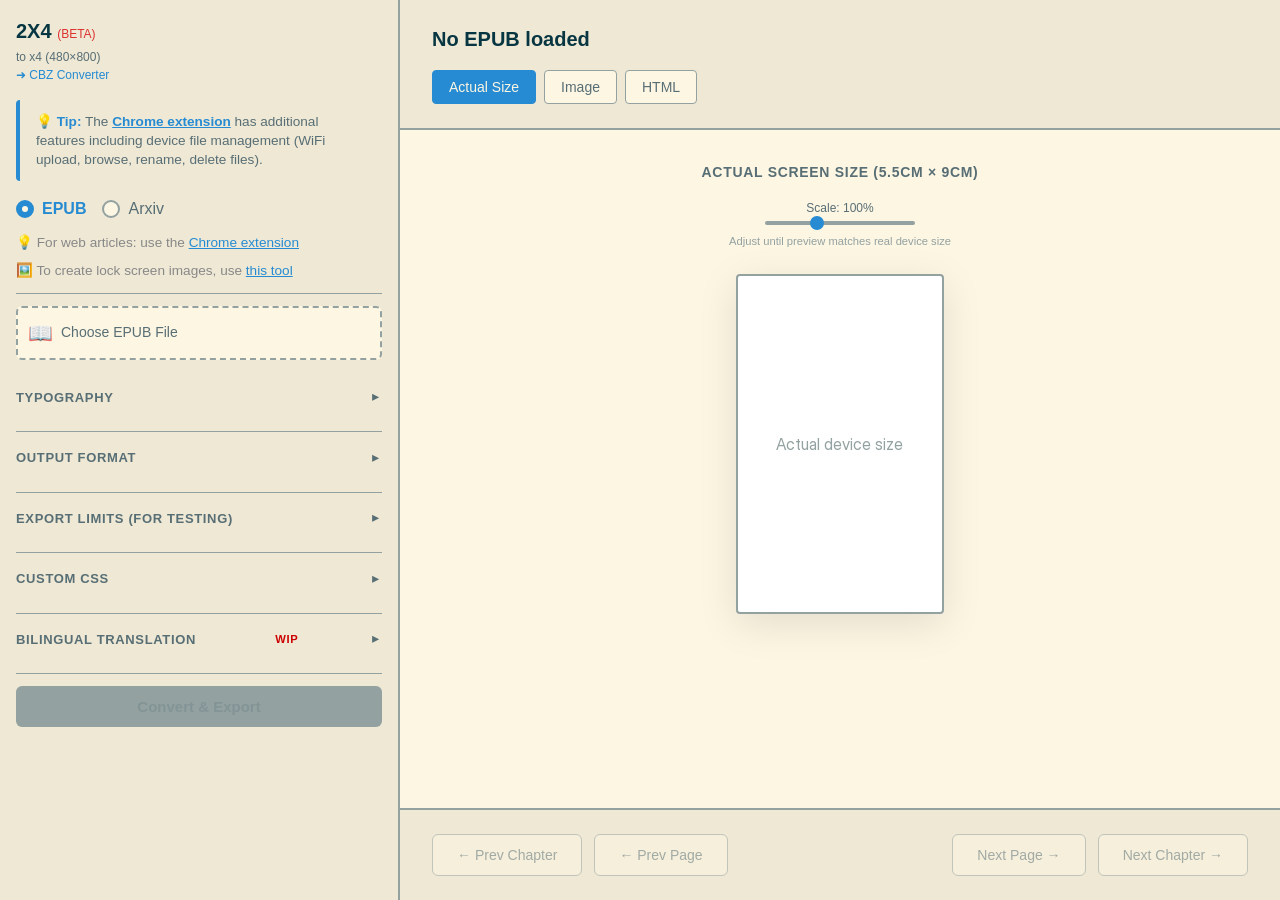
<file: index.html>
<!doctype html>
<html lang="en">
  <head>
    <meta charset="UTF-8" />
    <meta name="viewport" content="width=device-width, initial-scale=1.0" />
    <title>2X4</title>
    <link rel="icon" type="image/x-icon" href="favicon.ico" />
    <link rel="stylesheet" href="fonts/inter.css" />
    <link rel="stylesheet" href="fonts/monoid.css" />
    <link rel="stylesheet" href="fonts/reforma.css" />
    <link rel="stylesheet" href="css/style.css" />
    <link rel="stylesheet" href="css/reader.css" />
    <link rel="stylesheet" href="css/arxiv.css" />
    <link rel="manifest" href="manifest-pwa.json" />
  </head>
  <body>
    <div class="container">
      <!-- Left Panel: Settings -->
      <aside class="settings-panel">
        <header>
          <h1>
            2X4
            <span style="color: #dc322f; font-size: 0.6em; font-weight: normal"
              >(BETA)</span
            >
          </h1>
          <p class="subtitle">to x4 (480×800)</p>
          <p class="subtitle">
            <a href="cbz.html" style="color: var(--blue); text-decoration: none"
              >➜ CBZ Converter</a
            >
          </p>
        </header>

        <!-- Extension Feature Note -->
        <div
          style="
            background: #eee8d5;
            border-left: 4px solid #268bd2;
            padding: 0.75rem 1rem;
            margin-bottom: 1rem;
            border-radius: 4px;
          "
        >
          <p
            style="
              margin: 0;
              font-size: 0.85rem;
              line-height: 1.4;
              color: #586e75;
            "
          >
            <strong style="color: #268bd2">💡 Tip:</strong> The
            <a
              href="https://github.com/rberenguel/2x4?tab=readme-ov-file#chrome-extension-web-articles"
              target="_blank"
              style="
                color: #268bd2;
                text-decoration: underline;
                font-weight: bold;
              "
              >Chrome extension</a
            >
            has additional features including device file management (WiFi
            upload, browse, rename, delete files).
          </p>
        </div>

        <div class="settings-section">
          <div style="display: flex; gap: 1rem; margin-bottom: 0">
            <label
              style="
                display: flex;
                align-items: center;
                gap: 0.5rem;
                cursor: pointer;
              "
            >
              <input
                type="radio"
                id="mode-epub"
                name="mode"
                value="epub"
                checked
              />
              <span>EPUB</span>
            </label>
            <label
              style="
                display: flex;
                align-items: center;
                gap: 0.5rem;
                cursor: pointer;
              "
            >
              <input type="radio" id="mode-arxiv" name="mode" value="arxiv" />
              <span>Arxiv</span>
            </label>
          </div>
          <small
            style="
              color: #888;
              display: block;
              margin-top: 0.75rem;
              font-size: 0.85rem;
            "
          >
            💡 For web articles: use the
            <a
              href="https://github.com/rberenguel/2x4?tab=readme-ov-file#chrome-extension-web-articles"
              target="_blank"
              style="color: #268bd2; text-decoration: underline"
              >Chrome extension</a
            >
          </small>
          <p
            style="
              color: #888;
              margin-top: 0.5rem;
              font-size: 0.85rem;
              line-height: 1.4;
            "
          >
            🖼️ To create lock screen images, use
            <a
              href="https://mostlymaths.net/misc-pwas/eink-bg/"
              target="_blank"
              style="color: #268bd2; text-decoration: underline"
              >this tool</a
            >
          </p>
        </div>

        <!-- EPUB Mode Sections -->
        <div id="epub-mode-sections">
          <div class="settings-section">
            <label for="epub-upload" class="file-upload-label">
              <span class="upload-icon">📖</span>
              <span class="upload-text">Choose EPUB File</span>
              <input type="file" id="epub-upload" accept=".epub" />
            </label>
            <div id="file-info" class="file-info hidden"></div>
          </div>
        </div>
        <!-- End EPUB Mode Sections -->

        <!-- Arxiv Mode Sections -->
        <div id="arxiv-mode-sections" style="display: none">
          <div class="settings-section">
            <h2>Load Arxiv Paper</h2>

            <small
              style="
                color: #dc322f;
                display: block;
                margin-bottom: 1rem;
                font-size: 0.85rem;
                line-height: 1.4;
              "
            >
              ⚠️ If the paper has figures/images, use the
              <a
                href="https://github.com/rberenguel/2x4?tab=readme-ov-file#chrome-extension-web-articles"
                target="_blank"
                style="color: #268bd2; text-decoration: underline"
                >Chrome extension</a
              >
              instead (CORS prevents image loading in the PWA)
            </small>
            <small
              style="
                color: #b58900;
                display: block;
                margin-bottom: 1rem;
                font-size: 0.85rem;
                line-height: 1.4;
              "
            >
              ⏱️ <strong>Performance note:</strong> ArXiv papers with heavy
              mathematical notation (inline SVG) can be very slow to render
              (10-30 seconds per page). This is an html2canvas limitation.
            </small>

            <div class="control-group">
              <label for="arxiv-url">Arxiv HTML URL</label>
              <input
                type="text"
                id="arxiv-url"
                placeholder="https://arxiv.org/html/2511.15304v2"
                style="
                  width: 100%;
                  padding: 0.5rem;
                  border: 1px solid #ccc;
                  border-radius: 4px;
                  font-family: monospace;
                  font-size: 0.9rem;
                "
              />
              <button
                id="load-arxiv-btn"
                class="apply-css-btn"
                style="margin-top: 0.5rem"
              >
                Load from URL
              </button>
            </div>

            <div style="margin: 1rem 0; text-align: center; color: #888">
              — OR —
            </div>

            <div class="control-group">
              <label for="arxiv-html-paste"
                >Paste HTML Source (from View Source)</label
              >
              <textarea
                id="arxiv-html-paste"
                placeholder="Paste full HTML source here (Ctrl+U / Cmd+Option+U → Select All → Copy)"
                style="
                  width: 100%;
                  min-height: 150px;
                  padding: 0.5rem;
                  border: 1px solid #ccc;
                  border-radius: 4px;
                  font-family: monospace;
                  font-size: 0.85rem;
                  resize: vertical;
                "
              ></textarea>
              <button
                id="load-arxiv-paste-btn"
                class="apply-css-btn"
                style="margin-top: 0.5rem"
              >
                Load from HTML
              </button>
            </div>

            <div id="arxiv-info" class="file-info hidden"></div>
          </div>
        </div>
        <!-- End Arxiv Mode Sections -->

        <!-- Shared Settings (work for both EPUB and Arxiv modes) -->
        <div class="settings-section collapsed">
          <h2 class="collapsible">
            Typography <span class="collapse-icon">▼</span>
          </h2>
          <div class="section-content">
            <div class="control-group">
              <label for="font-family">Font Family</label>
              <select id="font-family">
                <option value="Inter">Inter (Sans-serif)</option>
                <option value="Reforma">Reforma (Serif)</option>
                <option value="Roboto">Roboto (Sans-serif)</option>
                <option value="Monoid">Monoid (Monospace)</option>
              </select>
            </div>

            <div class="control-group">
              <label for="font-size"
                >Font Size: <span id="font-size-value">16</span>px</label
              >
              <input
                type="range"
                id="font-size"
                min="12"
                max="32"
                value="16"
                step="2"
              />
            </div>

            <div class="control-group">
              <label for="line-height"
                >Line Height: <span id="line-height-value">1.5</span></label
              >
              <input
                type="range"
                id="line-height"
                min="1.2"
                max="2.0"
                value="1.5"
                step="0.1"
              />
            </div>
          </div>
        </div>

        <div class="settings-section collapsed" id="jpeg-quality-section">
          <h2 class="collapsible">
            Image Quality <span class="collapse-icon">▼</span>
          </h2>
          <div class="section-content">
            <div class="control-group">
              <label for="jpeg-quality"
                >JPEG Quality: <span id="jpeg-quality-value">85</span>%</label
              >
              <input
                type="range"
                id="jpeg-quality"
                min="60"
                max="100"
                value="85"
                step="5"
              />
            </div>
          </div>
        </div>

        <div class="settings-section collapsed">
          <h2 class="collapsible">
            Output Format <span class="collapse-icon">▼</span>
          </h2>
          <div class="section-content">
            <div class="control-group">
              <label for="output-format">Format</label>
              <select id="output-format">
                <option value="xtc">XTC (Native book format)</option>
                <option value="xth">ZIP (XTH Files)</option>
                <option value="epub">EPUB (Image-based)</option>
                <option value="zip">ZIP (Images only)</option>
              </select>
            </div>

            <div
              class="control-group"
              id="xtc-split-settings"
              style="display: none"
            >
              <label for="xtc-split-pages">
                Split into volumes: <span id="xtc-split-value">No split</span>
              </label>
              <input
                type="range"
                id="xtc-split-pages"
                min="0"
                max="500"
                value="0"
                step="50"
              />
              <small style="color: #888; display: block; margin-top: 4px">
                0 = No split (single file). Recommended split: 100 pages (~9MB
                per file)
              </small>
            </div>

            <div
              class="control-group"
              id="xtc-filename-settings"
              style="display: none"
            >
              <label for="xtc-filename-pattern">
                Filename pattern <small>(optional, default: book title)</small>
              </label>
              <input
                type="text"
                id="xtc-filename-pattern"
                placeholder="my-book"
              />
              <small
                style="
                  color: #888;
                  display: block;
                  margin-top: 0.25rem;
                  font-size: 0.75rem;
                "
              >
                Files will be named: 0001-pattern-0100.xtc
              </small>
            </div>

            <div class="control-group" style="margin-top: 1rem">
              <label
                style="
                  display: flex;
                  align-items: center;
                  gap: 0.5rem;
                  cursor: pointer;
                "
              >
                <input type="checkbox" id="enable-progress-bars" />
                <span>Show progress bars on pages</span>
              </label>
              <small
                style="
                  color: #888;
                  display: block;
                  margin-top: 4px;
                  margin-left: 1.5rem;
                "
              >
                Two thin bars at top showing chapter and book progress. Requires
                pre-analyzing all chapters.
              </small>
            </div>
          </div>
        </div>

        <div class="settings-section collapsed">
          <h2 class="collapsible">
            Export Limits (for testing) <span class="collapse-icon">▼</span>
          </h2>
          <div class="section-content">
            <div class="control-group">
              <label for="limit-type">Limit by</label>
              <select id="limit-type">
                <option value="none">No limit (full book)</option>
                <option value="pages">Number of pages</option>
                <option value="chapters">Number of chapters</option>
              </select>
            </div>

            <div
              class="control-group"
              id="limit-value-group"
              style="display: none"
            >
              <label for="limit-value"
                >Limit to: <span id="limit-value-display">1</span></label
              >
              <input
                type="range"
                id="limit-value"
                min="1"
                max="10"
                value="1"
                step="1"
              />
            </div>
          </div>
        </div>

        <div class="settings-section collapsed">
          <h2 class="collapsible">
            Custom CSS <span class="collapse-icon">▼</span>
          </h2>
          <div class="section-content">
            <textarea
              id="custom-css"
              placeholder="/* Add custom styles for book content
   Useful for code blocks with forced line breaks */
p { margin-bottom: 1em; }
pre, code { white-space: pre-wrap; word-wrap: break-word; }"
            ></textarea>
            <button id="apply-css-btn" class="apply-css-btn">Apply CSS</button>
          </div>
        </div>

        <div class="settings-section collapsed">
          <h2 class="collapsible">
            Bilingual Translation
            <span
              style="
                color: #cc0000;
                font-size: 0.7rem;
                margin-left: 0.5rem;
                font-weight: 600;
              "
              >WIP</span
            >
            <span class="collapse-icon">▼</span>
          </h2>
          <div class="section-content">
            <div class="control-group">
              <label>
                <input type="checkbox" id="enable-translation" />
                Enable bilingual mode (interleaved original + translated pages)
              </label>
              <small style="color: #888; display: block; margin-top: 4px">
                Each original page will be followed by its translated version
              </small>
            </div>

            <div class="control-group">
              <label>Step 1: Export pages for translation</label>
              <button id="export-for-translation-btn" class="apply-css-btn">
                Export Text for Translation
              </button>
              <small style="color: #888; display: block; margin-top: 4px">
                Exports simplified HTML in a marked text file. Translate
                externally (e.g., Gemini) and re-import.
              </small>
            </div>

            <div class="control-group">
              <label>Step 2: Import both original and translated files</label>
              <div style="display: flex; gap: 0.5rem; margin-bottom: 0.5rem">
                <button
                  id="import-original-btn"
                  class="apply-css-btn"
                  style="flex: 1"
                >
                  1. Import Original
                </button>
                <button
                  id="import-translation-btn"
                  class="apply-css-btn"
                  style="flex: 1"
                >
                  2. Import Translated
                </button>
              </div>
              <input
                type="file"
                id="original-file-upload"
                accept=".txt"
                style="display: none"
              />
              <input
                type="file"
                id="translation-file-upload"
                accept=".txt"
                style="display: none"
              />
              <div id="original-import-status" class="file-info hidden"></div>
              <div
                id="translation-import-status"
                class="file-info hidden"
              ></div>
              <small style="color: #888; display: block; margin-top: 4px">
                Import both files (can be edited/partial). Pages will be matched
                by page number.
              </small>
            </div>

            <div class="control-group">
              <label for="translation-target-lang"
                >Target language code (for filename)</label
              >
              <input
                type="text"
                id="translation-target-lang"
                placeholder="en"
                value="en"
                style="width: 100px"
              />
              <small style="color: #888; display: block; margin-top: 4px">
                Used in filename: book-de-en.xtc
              </small>
            </div>
          </div>
        </div>

        <div class="settings-section">
          <button id="convert-btn" class="convert-btn" disabled>
            Convert & Export
          </button>
          <div id="progress-container" class="progress-container hidden">
            <div class="progress-bar">
              <div id="progress-fill" class="progress-fill"></div>
            </div>
            <p id="progress-text" class="progress-text"></p>
          </div>
        </div>
      </aside>

      <!-- Right Panel: Preview -->
      <main class="preview-panel">
        <div class="preview-header">
          <div class="chapter-info">
            <h2 id="chapter-title">No EPUB loaded</h2>
            <p id="page-info" class="page-info"></p>
          </div>
          <div class="preview-tabs">
            <button class="preview-tab active" data-preview="actual-size">
              Actual Size
            </button>
            <button class="preview-tab" data-preview="image">Image</button>
            <button class="preview-tab" data-preview="html">HTML</button>
          </div>
        </div>

        <div class="preview-container">
          <div class="preview-column" data-preview="actual-size">
            <h3 class="preview-title">Actual Screen Size (5.5cm × 9cm)</h3>
            <div class="calibration-control">
              <label
                for="size-calibration"
                style="font-size: 0.75rem; color: var(--base01)"
              >
                Scale: <span id="size-calibration-value">100</span>%
              </label>
              <input
                type="range"
                id="size-calibration"
                min="80"
                max="140"
                value="100"
                step="1"
                style="width: 150px"
              />
              <small
                style="
                  color: #93a1a1;
                  display: block;
                  margin-top: 4px;
                  font-size: 0.7rem;
                "
              >
                Adjust until preview matches real device size
              </small>
            </div>
            <div id="actual-size-viewport" class="preview-viewport actual-size">
              <div class="preview-placeholder">
                <p>Actual device size</p>
              </div>
            </div>
          </div>
          <div class="preview-column" data-preview="image">
            <h3 class="preview-title">Image Preview</h3>
            <div id="preview-viewport" class="preview-viewport">
              <div class="preview-placeholder">
                <p>Upload an EPUB file to preview</p>
              </div>
            </div>
          </div>
          <div class="preview-column" data-preview="html">
            <h3 class="preview-title">HTML Preview</h3>
            <div id="html-preview-viewport" class="preview-viewport">
              <div class="preview-placeholder">
                <p>HTML preview</p>
              </div>
            </div>
          </div>
        </div>

        <div class="preview-controls">
          <div class="nav-group">
            <button id="prev-chapter-btn" class="nav-btn" disabled>
              ← Prev Chapter
            </button>
            <button id="prev-page-btn" class="nav-btn" disabled>
              ← Prev Page
            </button>
          </div>
          <div class="nav-group">
            <button id="next-page-btn" class="nav-btn" disabled>
              Next Page →
            </button>
            <button id="next-chapter-btn" class="nav-btn" disabled>
              Next Chapter →
            </button>
          </div>
        </div>
      </main>
    </div>

    <!-- Hidden rendering container -->
    <div id="virtual-device" class="virtual-device"></div>

    <!-- Scripts -->
    <!-- Scripts -->
    <script src="js/lib/jszip.min.js"></script>
    <script src="js/html2canvas.min.js"></script>

    <!-- Hyphenopoly Configuration -->
    <script src="js/hyphenopoly-config.js"></script>
    <script src="js/Hyphenopoly_Loader.js"></script>

    <script type="module" src="js/main.js"></script>
  </body>
</html>
</file>
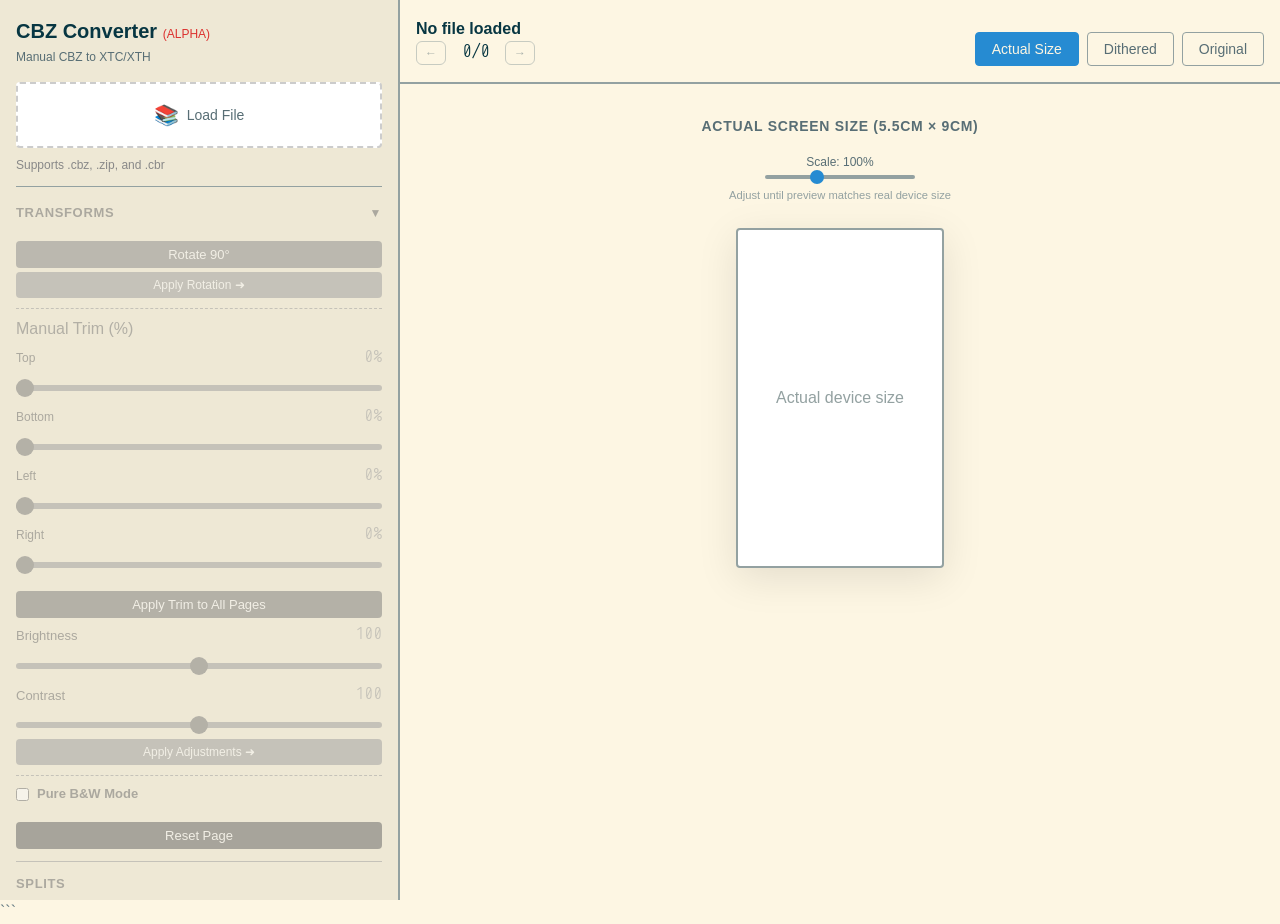
<file: cbz.html>
<!doctype html>
<html lang="en">
  <head>
    <meta charset="UTF-8" />
    <meta name="viewport" content="width=device-width, initial-scale=1.0" />
    <title>2X4 - CBZ Converter</title>
    <link rel="icon" type="image/x-icon" href="favicon.ico" />
    <link rel="stylesheet" href="fonts/inter.css" />
    <link rel="stylesheet" href="fonts/monoid.css" />
    <link rel="stylesheet" href="css/style.css" />
    <link rel="stylesheet" href="css/cbz.css" />
  </head>
  <body>
    <div class="container">
      <!-- Left Panel: Controls -->
      <aside class="settings-panel">
        <header>
          <h1>
            CBZ Converter
            <span style="color: #dc322f; font-size: 0.6em; font-weight: normal"
              >(ALPHA)</span
            >
          </h1>
          <p class="subtitle">Manual CBZ to XTC/XTH</p>
        </header>

        <div class="settings-section">
          <label for="cbz-upload" class="file-upload-label">
            <span class="upload-icon">📚</span>
            <span class="upload-text">Load File</span>
            <input type="file" id="cbz-upload" accept=".cbz,.zip,.cbr" />
          </label>
          <div id="file-info" class="file-info hidden"></div>
          <small
            style="
              display: block;
              margin-top: 0.5rem;
              color: #888;
              font-size: 0.75rem;
            "
          >
            Supports .cbz, .zip, and .cbr
          </small>
        </div>

        <!-- Transforms -->
        <div class="settings-section controls-disabled" id="transform-controls">
          <h2 class="collapsible">
            Transforms <span class="collapse-icon">▼</span>
          </h2>
          <div class="section-content">
            <div class="control-group">
              <button id="rotate-btn" class="apply-css-btn">Rotate 90°</button>
              <button
                id="apply-rotation-remaining-btn"
                class="apply-css-btn"
                style="
                  background-color: var(--base1);
                  margin-top: 0.25rem;
                  font-size: 0.75rem;
                "
              >
                Apply Rotation ➜
              </button>
            </div>

            <!-- Manual Trim (Percentage Sliders) -->
            <div
              style="
                border-top: 1px dashed var(--base1);
                margin: 0.5rem 0;
                padding-top: 0.5rem;
              "
            >
              <label style="margin-bottom: 0.5rem; display: block"
                >Manual Trim (%)</label
              >

              <div class="control-group">
                <label
                  style="
                    font-size: 0.75rem;
                    display: flex;
                    justify-content: space-between;
                  "
                >
                  Top <span id="trim-top-val">0%</span>
                </label>
                <input
                  type="range"
                  id="trim-top"
                  min="0"
                  max="50"
                  value="0"
                  step="0.5"
                />
              </div>
              <div class="control-group">
                <label
                  style="
                    font-size: 0.75rem;
                    display: flex;
                    justify-content: space-between;
                  "
                >
                  Bottom <span id="trim-bottom-val">0%</span>
                </label>
                <input
                  type="range"
                  id="trim-bottom"
                  min="0"
                  max="50"
                  value="0"
                  step="0.5"
                />
              </div>
              <div class="control-group">
                <label
                  style="
                    font-size: 0.75rem;
                    display: flex;
                    justify-content: space-between;
                  "
                >
                  Left <span id="trim-left-val">0%</span>
                </label>
                <input
                  type="range"
                  id="trim-left"
                  min="0"
                  max="50"
                  value="0"
                  step="0.5"
                />
              </div>
              <div class="control-group">
                <label
                  style="
                    font-size: 0.75rem;
                    display: flex;
                    justify-content: space-between;
                  "
                >
                  Right <span id="trim-right-val">0%</span>
                </label>
                <input
                  type="range"
                  id="trim-right"
                  min="0"
                  max="50"
                  value="0"
                  step="0.5"
                />
              </div>

              <button
                id="apply-trim-all"
                class="apply-css-btn"
                style="background-color: var(--blue)"
              >
                Apply Trim to All Pages
              </button>
            </div>

            <div class="control-group">
              <label style="display: flex; justify-content: space-between">
                Brightness <span id="brightness-val">100</span>
              </label>
              <input
                type="range"
                id="brightness"
                min="0"
                max="200"
                value="100"
              />
            </div>
            <div class="control-group">
              <label style="display: flex; justify-content: space-between">
                Contrast <span id="contrast-val">100</span>
              </label>
              <input type="range" id="contrast" min="0" max="200" value="100" />
              <button
                id="apply-adjustments-remaining-btn"
                class="apply-css-btn"
                style="
                  background-color: var(--base1);
                  margin-top: 0.25rem;
                  font-size: 0.75rem;
                "
              >
                Apply Adjustments ➜
              </button>
            </div>

            <!-- B&W Threshold -->
            <div
              class="control-group"
              style="
                margin-top: 0.5rem;
                border-top: 1px dashed var(--base1);
                padding-top: 0.5rem;
              "
            >
              <label
                style="
                  display: flex;
                  align-items: center;
                  gap: 0.5rem;
                  font-weight: bold;
                "
              >
                <input type="checkbox" id="bw-mode" /> Pure B&W Mode
              </label>
              <div id="bw-controls" class="hidden" style="margin-top: 0.5rem">
                <label
                  style="
                    font-size: 0.75rem;
                    display: flex;
                    justify-content: space-between;
                  "
                >
                  Threshold <span id="bw-threshold-val">128</span>
                </label>
                <input
                  type="range"
                  id="bw-threshold"
                  min="0"
                  max="255"
                  value="128"
                />
                <button
                  id="apply-bw-remaining-btn"
                  class="apply-css-btn"
                  style="
                    background-color: var(--base1);
                    margin-top: 0.25rem;
                    font-size: 0.75rem;
                  "
                >
                  Apply B&W ➜
                </button>
              </div>
            </div>

            <button
              id="reset-transforms-btn"
              class="apply-css-btn"
              style="background-color: var(--orange); margin-top: 0.5rem"
            >
              Reset Page
            </button>
          </div>
        </div>

        <!-- Splits -->
        <div class="settings-section controls-disabled" id="split-controls">
          <h2>Splits</h2>
          <div class="control-group">
            <label>Vertical Splits (Long edge)</label>
            <div class="toggle-group" id="v-split-group">
              <button data-val="0" class="toggle-btn active">0</button>
              <button data-val="1" class="toggle-btn">1</button>
              <button data-val="2" class="toggle-btn">2</button>
            </div>
          </div>
          <div class="control-group">
            <label>Horizontal Splits (Short edge)</label>
            <div class="toggle-group" id="h-split-group">
              <button data-val="0" class="toggle-btn active">0</button>
              <button data-val="1" class="toggle-btn">1</button>
            </div>
          </div>
          <button id="auto-split-btn" class="apply-css-btn">
            Auto-Detect Splits
          </button>
          <button
            id="apply-splits-remaining-btn"
            class="apply-css-btn"
            style="
              background-color: var(--base1);
              margin-top: 0.25rem;
              font-size: 0.75rem;
            "
          >
            Apply Splits ➜
          </button>
          <button
            id="clear-splits-btn"
            class="apply-css-btn"
            style="background-color: var(--orange); margin-top: 0.5rem"
          >
            Clear Splits
          </button>
        </div>

        <!-- Dithering -->
        <div
          class="settings-section collapsed controls-disabled"
          id="dither-controls"
        >
          <h2 class="collapsible">
            Dithering <span class="collapse-icon">▼</span>
          </h2>
          <div class="section-content">
            <div class="control-group">
              <label>Algorithm</label>
              <select id="dither-algo">
                <option value="floyd">Floyd-Steinberg</option>
                <option value="atkinson">Atkinson</option>
                <option value="bayer">Bayer 4x4</option>
              </select>
            </div>
          </div>
        </div>

        <!-- Output -->
        <div class="settings-section controls-disabled" id="output-controls">
          <h2>Output</h2>
          <div class="control-group">
            <label>Format</label>
            <select id="output-format">
              <option value="xtc">XTC (Book)</option>
              <option value="zip">ZIP (Images)</option>
            </select>
          </div>
          <button id="convert-btn" class="convert-btn">Convert & Export</button>

          <div id="progress-container" class="progress-container hidden">
            <div class="progress-bar">
              <div id="progress-fill" class="progress-fill"></div>
            </div>
            <p id="progress-text" class="progress-text"></p>
          </div>
        </div>
      </aside>

      <!-- Right Panel: Preview -->
      <main class="preview-panel">
        <div class="preview-header">
          <div class="chapter-info">
            <!-- Filename and Page Info -->
            <h2 id="preview-filename">No file loaded</h2>
            <div class="pagination-controls">
              <button id="prev-btn" class="nav-btn small" disabled>←</button>
              <span id="page-indicator">0/0</span>
              <button id="next-btn" class="nav-btn small" disabled>→</button>
            </div>
          </div>
          <div class="preview-tabs">
            <button class="preview-tab active" data-preview="actual-size">
              Actual Size
            </button>
            <button class="preview-tab" data-preview="dithered">
              Dithered
            </button>
            <button class="preview-tab" data-preview="original">
              Original
            </button>
          </div>
        </div>

        <div class="preview-container">
          <!-- Column 1: Actual Size (Device Preview) -->
          <div class="preview-column active" data-preview="actual-size">
            <h3 class="preview-title">Actual Screen Size (5.5cm × 9cm)</h3>
            <div class="calibration-control">
              <label
                for="size-calibration"
                style="font-size: 0.75rem; color: var(--base01)"
              >
                Scale: <span id="size-calibration-value">100</span>%
              </label>
              <input
                type="range"
                id="size-calibration"
                min="80"
                max="140"
                value="100"
                step="1"
                style="width: 150px"
              />
              <small
                style="
                  color: #93a1a1;
                  display: block;
                  margin-top: 4px;
                  font-size: 0.7rem;
                "
              >
                Adjust until preview matches real device size
              </small>
            </div>
            <div id="actual-size-viewport" class="preview-viewport actual-size">
              <div class="preview-placeholder">
                <p>Actual device size</p>
              </div>
            </div>
          </div>

          <!-- Column 2: Dithered (Converted) -->
          <div class="preview-column" data-preview="dithered">
            <h3 class="preview-title">Dithered Preview</h3>
            <div id="dither-viewport" class="preview-viewport">
              <canvas id="dither-canvas"></canvas>
            </div>
          </div>

          <!-- Column 3: Original (Split/Crop) -->
          <div class="preview-column" data-preview="original">
            <h3 class="preview-title">Original & Splits</h3>
            <div id="original-viewport" class="preview-viewport">
              <div class="canvas-stack">
                <canvas id="original-canvas"></canvas>
                <canvas id="overlay-canvas"></canvas>
              </div>
            </div>
            <!-- Thumbnails for splits -->
            <div id="split-thumbnails" class="split-thumbnails"></div>
          </div>
        </div>
      </main>
    </div>

    <!-- Scripts -->
    <script src="js/lib/jszip.min.js"></script>
    <script type="module" src="js/cbz-main.js"></script>
  </body>
</html>
```
</file>
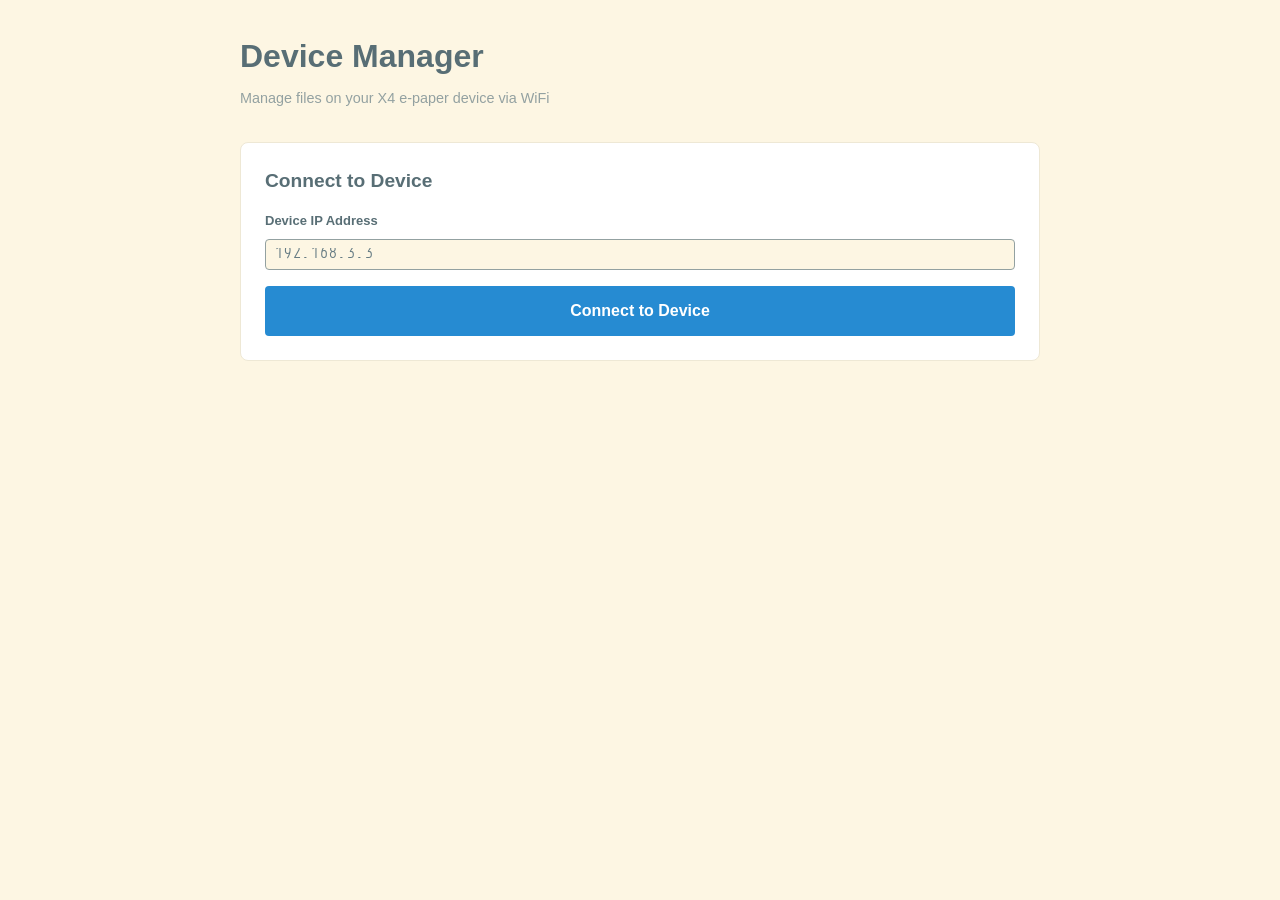
<file: device-manager.html>
<!doctype html>
<html lang="en">
  <head>
    <meta charset="UTF-8" />
    <meta name="viewport" content="width=device-width, initial-scale=1.0" />
    <title>Device Manager - 2X4</title>
    <link rel="icon" type="image/x-icon" href="favicon.ico" />

    <!-- Reuse existing styles -->
    <link rel="stylesheet" href="fonts/inter.css" />
    <link rel="stylesheet" href="fonts/monoid.css" />
    <link rel="stylesheet" href="fonts/reforma.css" />
    <link rel="stylesheet" href="css/style.css" />

    <style>
      body {
        margin: 0;
        padding: 2rem;
        background: var(--base3);
      }

      .manager-container {
        max-width: 800px;
        margin: 0 auto;
      }

      .header {
        margin-bottom: 2rem;
      }

      .header h1 {
        margin: 0 0 0.5rem 0;
        color: var(--base01);
        font-size: 2rem;
      }

      .header p {
        margin: 0;
        color: var(--base1);
        font-size: 0.9rem;
      }

      .connection-card {
        background: white;
        border: 1px solid var(--base2);
        border-radius: 8px;
        padding: 1.5rem;
        margin-bottom: 1.5rem;
      }

      .connection-card h2 {
        margin: 0 0 1rem 0;
        color: var(--base01);
        font-size: 1.2rem;
      }

      .control-group {
        margin-bottom: 1rem;
      }

      .control-group:last-child {
        margin-bottom: 0;
      }

      .control-group label {
        display: block;
        margin-bottom: 0.5rem;
        color: var(--base01);
        font-weight: bold;
      }

      .control-group input {
        width: 100%;
        padding: 0.75rem;
        border: 1px solid var(--base2);
        border-radius: 4px;
        font-family: "Monoid", monospace;
        font-size: 1rem;
        box-sizing: border-box;
      }

      .control-group small {
        display: block;
        margin-top: 0.5rem;
        color: var(--base1);
        font-size: 0.85rem;
      }

      .button-primary {
        width: 100%;
        padding: 1rem;
        background: var(--blue);
        color: white;
        border: none;
        border-radius: 4px;
        font-size: 1rem;
        font-weight: bold;
        cursor: pointer;
        transition: background 0.2s;
      }

      .button-primary:hover:not(:disabled) {
        background: var(--cyan);
      }

      .button-primary:disabled {
        background: var(--base1);
        cursor: not-allowed;
        opacity: 0.5;
      }

      #device-status {
        margin-top: 1rem;
        padding: 0.75rem;
        border-radius: 4px;
        font-size: 0.9rem;
        display: none;
      }

      .file-browser {
        background: white;
        border: 1px solid var(--base2);
        border-radius: 8px;
        overflow: hidden;
        display: none;
      }

      .browser-header {
        padding: 1rem;
        background: var(--base2);
        border-bottom: 2px solid var(--base1);
        display: flex;
        justify-content: space-between;
        align-items: center;
      }

      .browser-header h2 {
        margin: 0;
        font-size: 1.1rem;
        color: var(--base01);
      }

      .close-btn {
        background: none;
        border: none;
        font-size: 1.5rem;
        cursor: pointer;
        color: var(--base01);
        padding: 0;
        width: 2rem;
        height: 2rem;
        display: flex;
        align-items: center;
        justify-content: center;
      }

      .close-btn:hover {
        color: var(--red);
      }

      .current-path {
        padding: 0.75rem 1rem;
        background: var(--base3);
        border-bottom: 1px solid var(--base2);
        font-family: "Monoid", monospace;
        font-size: 0.9rem;
        color: var(--base01);
      }

      .folder-list {
        max-height: 500px;
        overflow-y: auto;
      }

      .browser-footer {
        padding: 1rem;
        background: var(--base3);
        border-top: 2px solid var(--base1);
        display: flex;
        gap: 0.5rem;
      }

      .browser-footer button {
        padding: 0.75rem 1.5rem;
        border: none;
        border-radius: 4px;
        cursor: pointer;
        font-weight: bold;
        transition: background 0.2s;
      }

      .btn-new-folder {
        background: var(--blue);
        color: white;
      }

      .btn-new-folder:hover {
        background: var(--cyan);
      }

      .btn-upload {
        flex: 1;
        background: var(--green);
        color: white;
      }

      .btn-upload:hover {
        background: var(--green);
        filter: brightness(1.1);
      }

      .apply-css-btn {
        padding: 0.75rem 1.5rem;
        border: none;
        border-radius: 4px;
        cursor: pointer;
        font-weight: bold;
        color: white;
        transition: background 0.2s;
      }

      .convert-btn {
        padding: 0.75rem 1.5rem;
        background: var(--green);
        color: white;
        border: none;
        border-radius: 4px;
        cursor: pointer;
        font-weight: bold;
        transition: background 0.2s;
      }

      .convert-btn:hover {
        filter: brightness(1.1);
      }
    </style>
  </head>
  <body>
    <div class="manager-container">
      <!-- Header -->
      <div class="header">
        <h1>Device Manager</h1>
        <p>Manage files on your X4 e-paper device via WiFi</p>
      </div>

      <!-- Connection Card -->
      <div class="connection-card">
        <h2>Connect to Device</h2>

        <div class="control-group">
          <label for="device-ip">Device IP Address</label>
          <input
            type="text"
            id="device-ip"
            value="192.168.3.3"
            placeholder="192.168.3.3"
          />
        </div>

        <button id="connect-btn" class="button-primary">
          Connect to Device
        </button>

        <div id="device-status"></div>
      </div>
    </div>

    <!-- Device Browser Modal -->
    <div
      id="device-browser-modal"
      style="
        display: none;
        position: fixed;
        top: 0;
        left: 0;
        width: 100%;
        height: 100%;
        background: rgba(0, 0, 0, 0.5);
        z-index: 10000;
        padding: 2rem;
      "
    >
      <div
        style="
          background: #fdf6e3;
          max-width: 600px;
          margin: 0 auto;
          border-radius: 8px;
          overflow: hidden;
          max-height: 90vh;
          display: flex;
          flex-direction: column;
        "
      >
        <div
          style="
            padding: 1rem;
            border-bottom: 2px solid #93a1a1;
            display: flex;
            justify-content: space-between;
            align-items: center;
          "
        >
          <h2 style="margin: 0; font-size: 1.2rem">Browse Device</h2>
          <button
            id="close-browser-btn"
            style="
              background: none;
              border: none;
              font-size: 1.5rem;
              cursor: pointer;
              color: #586e75;
            "
          >
            &times;
          </button>
        </div>

        <div style="padding: 1rem; border-bottom: 1px solid #eee8d5">
          <div
            style="font-family: monospace; color: #586e75; font-size: 0.9rem"
          >
            Current path: <span id="current-path">/</span>
          </div>
        </div>

        <div id="folder-list" style="flex: 1; overflow-y: auto; padding: 1rem">
          <div style="text-align: center; color: #93a1a1; padding: 2rem">
            Loading...
          </div>
        </div>

        <div
          id="upload-progress-container"
          style="
            display: none;
            padding: 1rem;
            border-top: 2px solid #93a1a1;
            background: #eee8d5;
          "
        >
          <div
            style="
              margin-bottom: 0.5rem;
              display: flex;
              justify-content: space-between;
              font-size: 0.9rem;
              color: #586e75;
            "
          >
            <span id="upload-status-text">Uploading...</span>
            <span id="upload-percentage">0%</span>
          </div>
          <div
            style="
              width: 100%;
              background: #93a1a1;
              height: 10px;
              border-radius: 5px;
              overflow: hidden;
            "
          >
            <div
              id="upload-progress-bar"
              style="
                width: 0%;
                height: 100%;
                background: #268bd2;
                transition: width 0.2s;
              "
            ></div>
          </div>
        </div>

        <div
          style="
            padding: 1rem;
            border-top: 2px solid #93a1a1;
            display: flex;
            gap: 0.5rem;
          "
        >
          <button
            id="new-folder-btn"
            class="apply-css-btn"
            style="background: #268bd2"
          >
            New Folder
          </button>
          <button id="upload-here-btn" class="convert-btn" style="flex: 1">
            Upload Here
          </button>
          <button
            id="cancel-browser-btn"
            class="apply-css-btn"
            style="background: #93a1a1"
          >
            Cancel
          </button>
        </div>
      </div>
    </div>

    <!-- XTC Preview Modal (same as extension) -->
    <div
      id="xtc-preview-modal"
      style="
        display: none;
        position: fixed;
        top: 0;
        left: 0;
        width: 100%;
        height: 100%;
        background: rgba(0, 0, 0, 0.7);
        z-index: 10001;
        padding: 2rem;
      "
    >
      <div
        style="
          background: #fdf6e3;
          max-width: 800px;
          margin: 0 auto;
          border-radius: 8px;
          overflow: hidden;
          max-height: 90vh;
          display: flex;
          flex-direction: column;
        "
      >
        <div
          style="
            padding: 1rem;
            border-bottom: 2px solid #93a1a1;
            display: flex;
            justify-content: space-between;
            align-items: center;
          "
        >
          <h2 id="preview-filename" style="margin: 0; font-size: 1.2rem">
            Preview
          </h2>
          <button
            id="close-preview-btn"
            style="
              background: none;
              border: none;
              font-size: 1.5rem;
              cursor: pointer;
              color: #586e75;
            "
          >
            &times;
          </button>
        </div>

        <div
          id="preview-content"
          style="
            flex: 1;
            overflow-y: auto;
            padding: 2rem;
            display: flex;
            align-items: center;
            justify-content: center;
            background: #eee8d5;
          "
        >
          <div style="text-align: center; color: #93a1a1">Loading...</div>
        </div>
      </div>
    </div>

    <script type="module" src="js/device-manager.js"></script>
  </body>
</html>
</file>
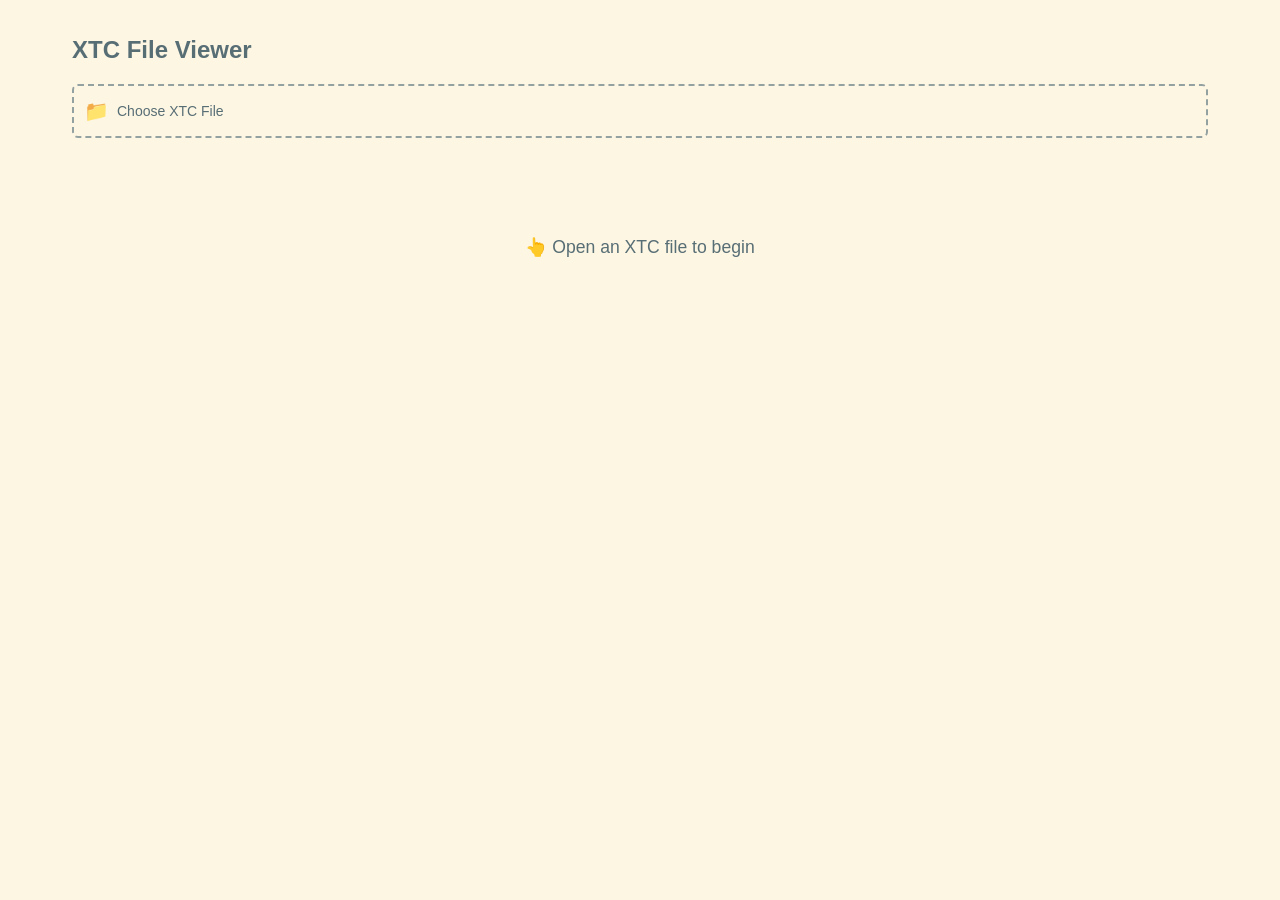
<file: viewer.html>
<!doctype html>
<html lang="en">
  <head>
    <meta charset="UTF-8" />
    <meta name="viewport" content="width=device-width, initial-scale=1.0" />
    <title>XTC Viewer - 2X4</title>
    <link rel="icon" type="image/x-icon" href="favicon.ico" />

    <!-- Reuse existing styles -->
    <link rel="stylesheet" href="fonts/monoid.css" />
    <link rel="stylesheet" href="fonts/reforma.css" />
    <link rel="stylesheet" href="css/style.css" />
    <link rel="stylesheet" href="css/reader.css" />

    <style>
      .viewer-container {
        max-width: 1200px;
        margin: 0 auto;
        padding: 2rem;
      }

      .file-input-section {
        margin-bottom: 2rem;
      }

      .file-input-section h1 {
        margin: 0 0 1rem 0;
        color: var(--base01);
        font-size: 1.5rem;
      }

      #xtcFileInput {
        display: none;
      }

      .metadata-panel {
        margin-bottom: 2rem;
        padding: 1.5rem;
        background: var(--base3);
        border: 1px solid var(--base1);
        border-radius: 8px;
      }

      .metadata-panel.collapsed .metadata-content {
        display: none;
      }

      .metadata-panel h2 {
        margin: 0;
        cursor: pointer;
        user-select: none;
        color: var(--base01);
        font-size: 1.1rem;
      }

      .metadata-panel h2:hover {
        color: var(--blue);
      }

      .metadata-content {
        margin-top: 1rem;
        font-family: "Monoid", monospace;
        font-size: 0.9rem;
        line-height: 1.6;
      }

      .metadata-section {
        margin-bottom: 1rem;
      }

      .metadata-section h3 {
        color: var(--orange);
        margin: 0 0 0.5rem 0;
        font-size: 1rem;
      }

      .metadata-row {
        display: flex;
        gap: 1rem;
        margin-bottom: 0.25rem;
      }

      .metadata-label {
        color: var(--base01);
        min-width: 120px;
      }

      .metadata-value {
        color: var(--base1);
      }

      .chapter-list {
        margin-top: 0.5rem;
      }

      .chapter-item {
        padding: 0.25rem 0;
        color: var(--base0);
        cursor: pointer;
      }

      .chapter-item:hover {
        color: var(--blue);
      }

      .display-section {
        display: flex;
        flex-direction: column;
        align-items: center;
        margin-bottom: 2rem;
      }

      .canvas-container {
        position: relative;
        margin: 1rem 0;
        border: 2px solid var(--base01);
        background: white;
      }

      .actual-size-label {
        text-align: center;
        color: var(--base01);
        font-size: 0.9rem;
        margin-bottom: 0.5rem;
      }

      .calibration-control {
        text-align: center;
        margin-bottom: 1rem;
      }

      .calibration-control label {
        font-size: 0.85rem;
        color: var(--base01);
        margin-right: 0.5rem;
      }

      .calibration-control input[type="range"] {
        width: 150px;
        vertical-align: middle;
      }

      .calibration-control small {
        display: block;
        color: var(--base01);
        margin-top: 0.25rem;
        font-size: 0.75rem;
      }

      #pageCanvas {
        display: block;
      }

      .controls-section {
        display: flex;
        align-items: center;
        justify-content: center;
        gap: 1rem;
        padding: 1rem;
        background: var(--base3);
        border: 1px solid var(--base1);
        border-radius: 8px;
      }

      .nav-btn {
        padding: 0.75rem 1.5rem;
        background: var(--blue);
        color: var(--base3);
        border: none;
        border-radius: 4px;
        cursor: pointer;
        font-weight: bold;
        transition: background 0.2s;
      }

      .nav-btn:hover:not(:disabled) {
        background: var(--cyan);
      }

      .nav-btn:disabled {
        background: var(--base01);
        cursor: not-allowed;
        opacity: 0.5;
      }

      .page-info {
        font-family: "Monoid", monospace;
        color: var(--base1);
        font-size: 1.1rem;
        min-width: 150px;
        text-align: center;
      }

      .no-file {
        text-align: center;
        padding: 4rem 2rem;
        color: var(--base01);
        font-size: 1.1rem;
      }
    </style>
  </head>
  <body>
    <div class="viewer-container">
      <!-- File Input -->
      <div class="file-input-section">
        <h1>XTC File Viewer</h1>
        <label for="xtcFileInput" class="file-upload-label">
          <span class="upload-icon">📁</span>
          <span class="upload-text">Choose XTC File</span>
          <input type="file" id="xtcFileInput" accept=".xtc,.xtch" />
        </label>
      </div>

      <!-- Metadata Panel -->
      <div
        id="metadataPanel"
        class="metadata-panel collapsed"
        style="display: none"
      >
        <h2 id="metadataToggle">📄 File Information</h2>
        <div class="metadata-content" id="metadataContent">
          <!-- Will be populated by JS -->
        </div>
      </div>

      <!-- Display Area -->
      <div class="display-section">
        <div id="noFileMessage" class="no-file">
          👆 Open an XTC file to begin
        </div>

        <div id="displayArea" style="display: none">
          <div class="actual-size-label">
            <strong>Actual Screen Size</strong> (5.5cm × 9cm)
          </div>

          <div class="calibration-control">
            <label for="sizeCalibration">
              Scale: <span id="sizeCalibrationValue">100</span>%
            </label>
            <input
              type="range"
              id="sizeCalibration"
              min="10"
              max="140"
              value="100"
              step="1"
            />
            <small>Adjust until preview matches real device size</small>
          </div>

          <div id="canvasContainer" class="canvas-container">
            <canvas id="pageCanvas"></canvas>
          </div>
        </div>
      </div>

      <!-- Controls -->
      <div id="controls" class="controls-section" style="display: none">
        <button id="prevChapterBtn" class="nav-btn">⏮ Prev Chapter</button>
        <button id="prevBtn" class="nav-btn">← Previous</button>
        <span id="pageInfo" class="page-info">Page 1 / 1</span>
        <button id="nextBtn" class="nav-btn">Next →</button>
        <button id="nextChapterBtn" class="nav-btn">Next Chapter ⏭</button>
      </div>
    </div>

    <script type="module" src="js/viewer-main.js"></script>
  </body>
</html>
</file>
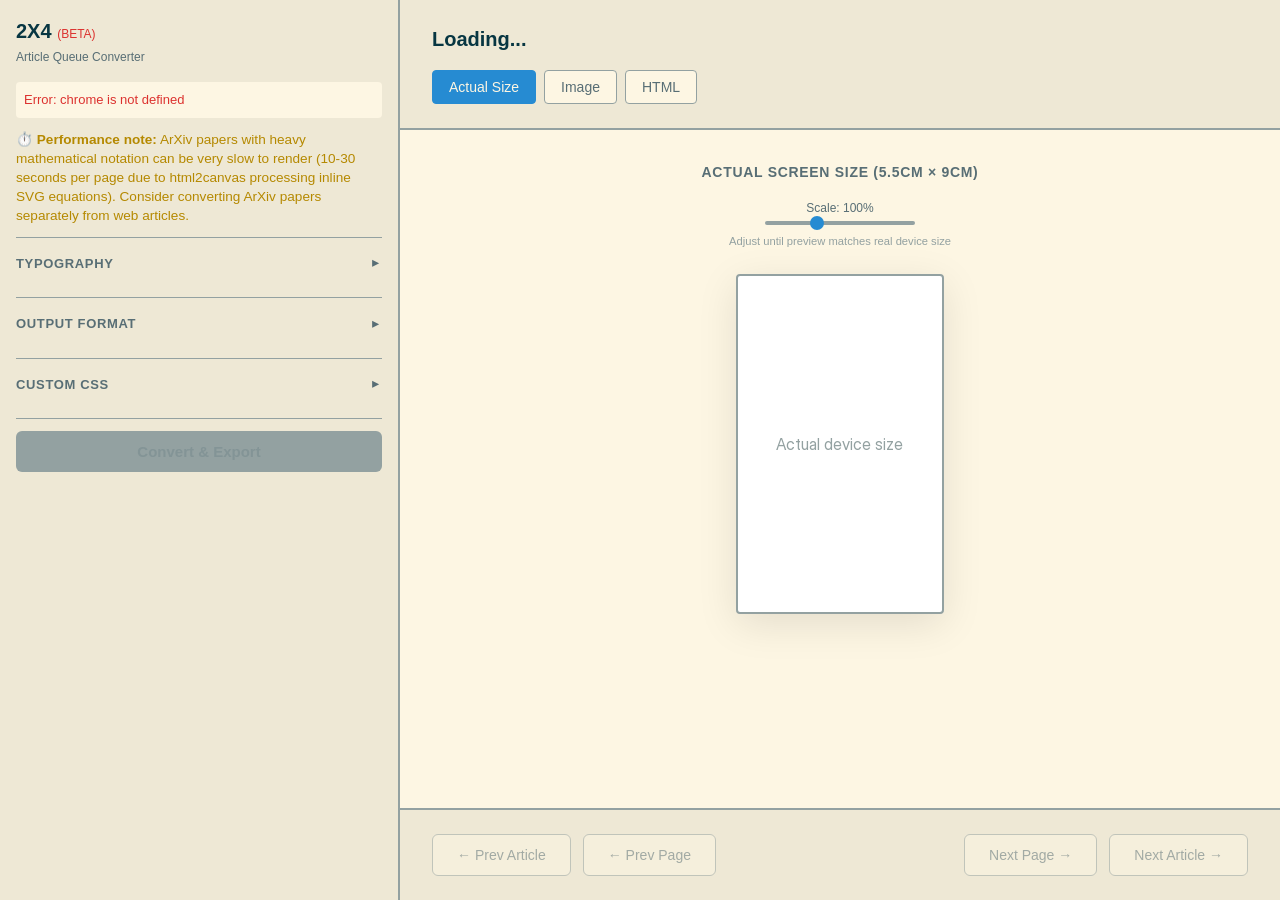
<file: extension/converter.html>
<!doctype html>
<html lang="en">
  <head>
    <meta charset="UTF-8" />
    <meta name="viewport" content="width=device-width, initial-scale=1.0" />
    <title>2X4 Converter</title>
    <link rel="icon" type="image/x-icon" href="../favicon.ico" />
    <!-- Reuse PWA styles -->
    <link rel="stylesheet" href="../fonts/inter.css" />
    <link rel="stylesheet" href="../fonts/monoid.css" />
    <link rel="stylesheet" href="../fonts/reforma.css" />
    <link rel="stylesheet" href="../css/style.css" />
    <link rel="stylesheet" href="../css/reader.css" />
    <link rel="stylesheet" href="../css/arxiv.css" />
  </head>
  <body>
    <div class="container">
      <!-- Left Panel: Settings (simplified for article mode) -->
      <aside class="settings-panel">
        <header>
          <h1>
            2X4
            <span style="color: #dc322f; font-size: 0.6em; font-weight: normal"
              >(BETA)</span
            >
          </h1>
          <p class="subtitle">Article Queue Converter</p>
        </header>

        <!-- Queue info -->
        <div class="settings-section">
          <div id="queue-info" class="file-info" style="display: block">
            <p id="queue-status">Loading queue...</p>
          </div>
          <small
            style="
              color: #b58900;
              display: block;
              margin-top: 0.75rem;
              font-size: 0.85rem;
              line-height: 1.4;
            "
          >
            ⏱️ <strong>Performance note:</strong> ArXiv papers with heavy
            mathematical notation can be very slow to render (10-30 seconds per
            page due to html2canvas processing inline SVG equations). Consider
            converting ArXiv papers separately from web articles.
          </small>
        </div>

        <!-- Typography -->
        <div class="settings-section collapsed">
          <h2 class="collapsible">
            Typography <span class="collapse-icon">▼</span>
          </h2>
          <div class="section-content">
            <div class="control-group">
              <label for="font-family">Font Family</label>
              <select id="font-family">
                <option value="Inter">Inter (Sans-serif)</option>
                <option value="Reforma">Reforma (Serif)</option>
                <option value="Roboto">Roboto (Sans-serif)</option>
                <option value="Monoid">Monoid (Monospace)</option>
              </select>
            </div>

            <div class="control-group">
              <label for="font-size"
                >Font Size: <span id="font-size-value">16</span>px</label
              >
              <input
                type="range"
                id="font-size"
                min="12"
                max="32"
                value="16"
                step="2"
              />
            </div>

            <div class="control-group">
              <label for="line-height"
                >Line Height: <span id="line-height-value">1.5</span></label
              >
              <input
                type="range"
                id="line-height"
                min="1.2"
                max="2.0"
                value="1.5"
                step="0.1"
              />
            </div>
          </div>
        </div>

        <!-- Image Quality -->
        <div class="settings-section collapsed" id="jpeg-quality-section">
          <h2 class="collapsible">
            Image Quality <span class="collapse-icon">▼</span>
          </h2>
          <div class="section-content">
            <div class="control-group">
              <label for="jpeg-quality"
                >JPEG Quality: <span id="jpeg-quality-value">85</span>%</label
              >
              <input
                type="range"
                id="jpeg-quality"
                min="60"
                max="100"
                value="85"
                step="5"
              />
            </div>
          </div>
        </div>

        <!-- Output Format -->
        <div class="settings-section collapsed">
          <h2 class="collapsible">
            Output Format <span class="collapse-icon">▼</span>
          </h2>
          <div class="section-content">
            <div class="control-group">
              <label for="output-format">Format</label>
              <select id="output-format">
                <option value="xtc">XTC (Native book format)</option>
                <option value="xth">ZIP (XTH Files)</option>
                <option value="epub">EPUB (Image-based)</option>
                <option value="zip">ZIP (Images only)</option>
              </select>
            </div>

            <div
              class="control-group"
              id="xtc-split-settings"
              style="display: none"
            >
              <label for="xtc-split-pages">
                Split into volumes: <span id="xtc-split-value">No split</span>
              </label>
              <input
                type="range"
                id="xtc-split-pages"
                min="0"
                max="500"
                value="0"
                step="50"
              />
              <small style="color: #888; display: block; margin-top: 4px">
                0 = No split (single file). Recommended split: 100 pages (~9MB
                per file)
              </small>
            </div>

            <div
              class="control-group"
              id="xtc-filename-settings"
              style="display: none"
            >
              <label for="xtc-filename-pattern">
                Filename pattern <small>(optional, default: book title)</small>
              </label>
              <input
                type="text"
                id="xtc-filename-pattern"
                placeholder="my-book"
              />
              <small
                style="
                  color: #888;
                  display: block;
                  margin-top: 0.25rem;
                  font-size: 0.75rem;
                "
              >
                Files will be named: 0001-pattern-0100.xtc
              </small>
            </div>

            <div class="control-group" style="margin-top: 1rem">
              <label
                style="
                  display: flex;
                  align-items: center;
                  gap: 0.5rem;
                  cursor: pointer;
                "
              >
                <input type="checkbox" id="enable-progress-bars" />
                <span>Show progress bars on pages</span>
              </label>
              <small
                style="
                  color: #888;
                  display: block;
                  margin-top: 4px;
                  margin-left: 1.5rem;
                "
              >
                Two thin bars at top showing chapter and book progress. Requires
                pre-analyzing all chapters.
              </small>
            </div>
          </div>
        </div>

        <!-- Custom CSS -->
        <div class="settings-section collapsed">
          <h2 class="collapsible">
            Custom CSS <span class="collapse-icon">▼</span>
          </h2>
          <div class="section-content">
            <textarea
              id="custom-css"
              placeholder="/* Add custom styles for book content */
p { margin-bottom: 1em; }
h1 { margin-top: 2em; }"
            ></textarea>
            <button id="apply-css-btn" class="apply-css-btn">Apply CSS</button>
          </div>
        </div>

        <!-- Convert Button -->
        <div class="settings-section">
          <button id="convert-btn" class="convert-btn" disabled>
            Convert & Export
          </button>
          <div id="progress-container" class="progress-container hidden">
            <div class="progress-bar">
              <div id="progress-fill" class="progress-fill"></div>
            </div>
            <p id="progress-text" class="progress-text"></p>
          </div>
        </div>
      </aside>

      <!-- Right Panel: Preview -->
      <main class="preview-panel">
        <div class="preview-header">
          <div class="chapter-info">
            <h2 id="chapter-title">Loading...</h2>
            <p id="page-info" class="page-info"></p>
          </div>
          <div class="preview-tabs">
            <button class="preview-tab active" data-preview="actual-size">
              Actual Size
            </button>
            <button class="preview-tab" data-preview="image">Image</button>
            <button class="preview-tab" data-preview="html">HTML</button>
          </div>
        </div>

        <div class="preview-container">
          <div class="preview-column active" data-preview="actual-size">
            <h3 class="preview-title">Actual Screen Size (5.5cm × 9cm)</h3>
            <div class="calibration-control">
              <label
                for="size-calibration"
                style="font-size: 0.75rem; color: var(--base01)"
              >
                Scale: <span id="size-calibration-value">100</span>%
              </label>
              <input
                type="range"
                id="size-calibration"
                min="80"
                max="140"
                value="100"
                step="1"
                style="width: 150px"
              />
              <small
                style="
                  color: #93a1a1;
                  display: block;
                  margin-top: 4px;
                  font-size: 0.7rem;
                "
              >
                Adjust until preview matches real device size
              </small>
            </div>
            <div id="actual-size-viewport" class="preview-viewport actual-size">
              <div class="preview-placeholder">
                <p>Actual device size</p>
              </div>
            </div>
          </div>
          <div class="preview-column" data-preview="image">
            <h3 class="preview-title">Image Preview</h3>
            <div id="preview-viewport" class="preview-viewport">
              <div class="preview-placeholder">
                <p>Loading articles...</p>
              </div>
            </div>
          </div>
          <div class="preview-column" data-preview="html">
            <h3 class="preview-title">HTML Preview</h3>
            <div id="html-preview-viewport" class="preview-viewport">
              <div class="preview-placeholder">
                <p>HTML preview</p>
              </div>
            </div>
          </div>
        </div>

        <div class="preview-controls">
          <div class="nav-group">
            <button id="prev-chapter-btn" class="nav-btn" disabled>
              ← Prev Article
            </button>
            <button id="prev-page-btn" class="nav-btn" disabled>
              ← Prev Page
            </button>
          </div>
          <div class="nav-group">
            <button id="next-page-btn" class="nav-btn" disabled>
              Next Page →
            </button>
            <button id="next-chapter-btn" class="nav-btn" disabled>
              Next Article →
            </button>
          </div>
        </div>
      </main>
    </div>

    <!-- Hidden rendering container -->
    <div id="virtual-device" class="virtual-device"></div>

    <!-- Device Browser Modal -->
    <div
      id="device-browser-modal"
      style="
        display: none;
        position: fixed;
        top: 0;
        left: 0;
        width: 100%;
        height: 100%;
        background: rgba(0, 0, 0, 0.5);
        z-index: 10000;
        padding: 2rem;
      "
    >
      <div
        style="
          background: #fdf6e3;
          max-width: 600px;
          margin: 0 auto;
          border-radius: 8px;
          overflow: hidden;
          max-height: 90vh;
          display: flex;
          flex-direction: column;
        "
      >
        <div
          style="
            padding: 1rem;
            border-bottom: 2px solid #93a1a1;
            display: flex;
            justify-content: space-between;
            align-items: center;
          "
        >
          <h2 style="margin: 0; font-size: 1.2rem">Browse Device</h2>
          <button
            id="close-browser-btn"
            style="
              background: none;
              border: none;
              font-size: 1.5rem;
              cursor: pointer;
              color: #586e75;
            "
          >
            &times;
          </button>
        </div>

        <div style="padding: 1rem; border-bottom: 1px solid #eee8d5">
          <div
            style="font-family: monospace; color: #586e75; font-size: 0.9rem"
          >
            Current path: <span id="current-path">/</span>
          </div>
        </div>

        <div id="folder-list" style="flex: 1; overflow-y: auto; padding: 1rem">
          <div style="text-align: center; color: #93a1a1; padding: 2rem">
            Loading...
          </div>
        </div>

        <div
          style="
            padding: 1rem;
            border-top: 2px solid #93a1a1;
            display: flex;
            gap: 0.5rem;
          "
        >
          <button
            id="new-folder-btn"
            class="apply-css-btn"
            style="background: #268bd2"
          >
            New Folder
          </button>
          <button id="upload-here-btn" class="convert-btn" style="flex: 1">
            Upload Here
          </button>
          <button
            id="cancel-browser-btn"
            class="apply-css-btn"
            style="background: #93a1a1"
          >
            Cancel
          </button>
        </div>
      </div>
    </div>

    <!-- XTC Preview Modal -->
    <div
      id="xtc-preview-modal"
      style="
        display: none;
        position: fixed;
        top: 0;
        left: 0;
        width: 100%;
        height: 100%;
        background: rgba(0, 0, 0, 0.7);
        z-index: 10001;
        padding: 2rem;
      "
    >
      <div
        style="
          background: #fdf6e3;
          max-width: 800px;
          margin: 0 auto;
          border-radius: 8px;
          overflow: hidden;
          max-height: 90vh;
          display: flex;
          flex-direction: column;
        "
      >
        <div
          style="
            padding: 1rem;
            border-bottom: 2px solid #93a1a1;
            display: flex;
            justify-content: space-between;
            align-items: center;
          "
        >
          <h2 id="preview-filename" style="margin: 0; font-size: 1.2rem">
            Preview
          </h2>
          <button
            id="close-preview-btn"
            style="
              background: none;
              border: none;
              font-size: 1.5rem;
              cursor: pointer;
              color: #586e75;
            "
          >
            &times;
          </button>
        </div>

        <div
          id="preview-content"
          style="
            flex: 1;
            overflow-y: auto;
            padding: 2rem;
            display: flex;
            align-items: center;
            justify-content: center;
            background: #eee8d5;
          "
        >
          <div style="text-align: center; color: #93a1a1">Loading...</div>
        </div>
      </div>
    </div>

    <!-- Scripts -->
    <script src="../js/lib/jszip.min.js"></script>
    <script src="../js/html2canvas.min.js"></script>

    <!-- Hyphenopoly Configuration -->
    <script src="../js/hyphenopoly-config.js"></script>
    <script src="../js/Hyphenopoly_Loader.js"></script>

    <!-- Extension-specific converter logic -->
    <script type="module" src="converter.js"></script>
  </body>
</html>
</file>
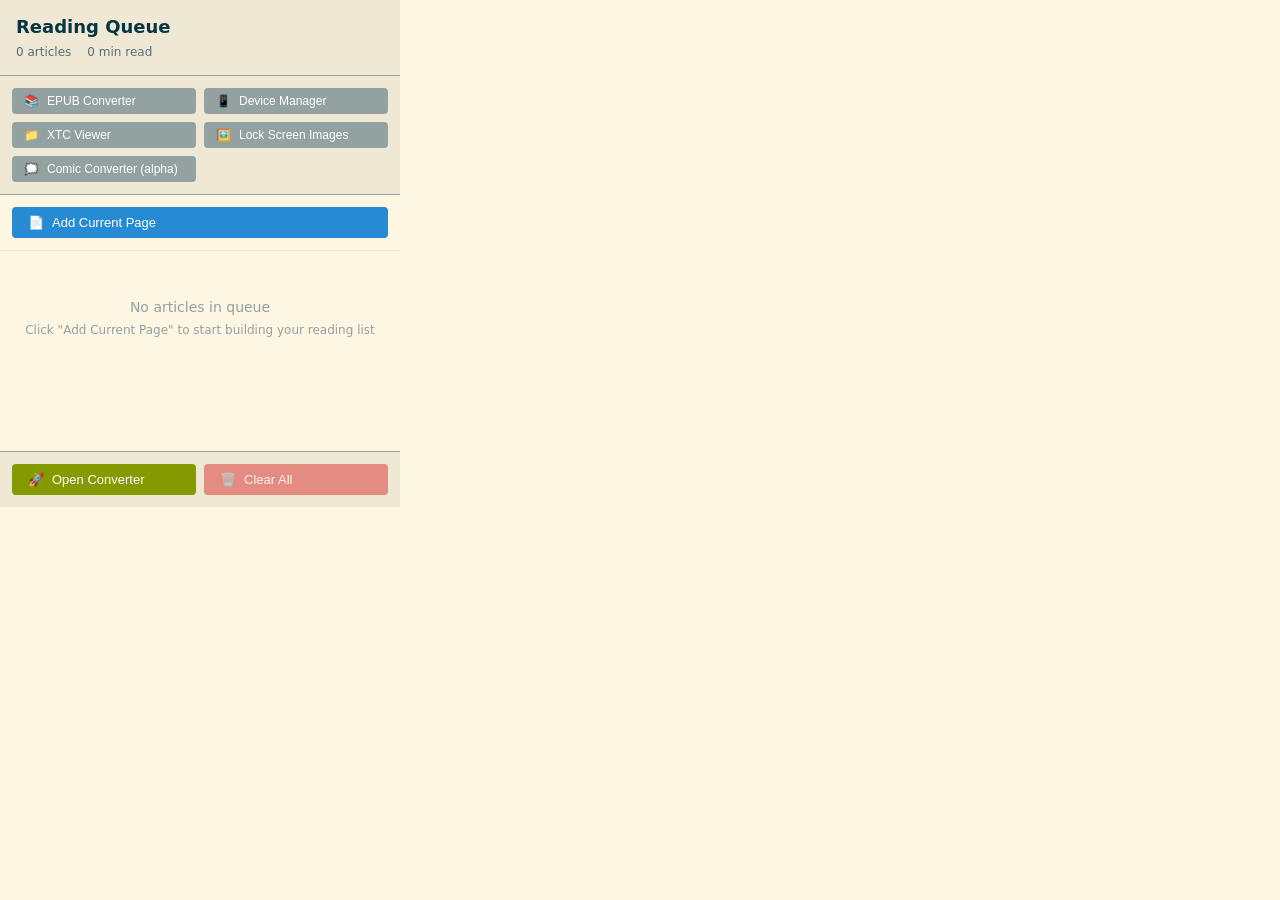
<file: extension/popup.html>
<!doctype html>
<html lang="en">
  <head>
    <meta charset="UTF-8" />
    <meta name="viewport" content="width=device-width, initial-scale=1.0" />
    <title>2X4 Reading Queue</title>
    <link rel="stylesheet" href="popup.css" />
  </head>
  <body>
    <div class="container">
      <header>
        <h1>Reading Queue</h1>
        <div id="queue-stats" class="stats">
          <span id="article-count">0 articles</span>
          <span id="reading-time">0 min read</span>
        </div>
      </header>

      <div class="quick-actions">
        <button id="open-pwa" class="btn btn-secondary btn-small">
          <span>📚</span> EPUB Converter
        </button>
        <button id="open-device-manager" class="btn btn-secondary btn-small">
          <span>📱</span> Device Manager
        </button>
        <button id="open-viewer" class="btn btn-secondary btn-small">
          <span>📁</span> XTC Viewer
        </button>
        <button id="open-lockscreen" class="btn btn-secondary btn-small">
          <span>🖼️</span> Lock Screen Images
        </button>
        <button id="open-comic-converter" class="btn btn-secondary btn-small">
          <span>🗯️</span> Comic Converter (alpha)
        </button>
      </div>

      <div class="actions">
        <button id="add-current" class="btn btn-primary">
          <span>📄</span>
          Add Current Page
        </button>
      </div>

      <div id="queue-container" class="queue-container">
        <div id="empty-state" class="empty-state">
          <p>No articles in queue</p>
          <p class="hint">
            Click "Add Current Page" to start building your reading list
          </p>
        </div>

        <ul id="queue-list" class="queue-list"></ul>
      </div>

      <footer>
        <button id="open-converter" class="btn btn-success">
          <span>🚀</span>
          Open Converter
        </button>
        <button id="clear-queue" class="btn btn-danger" disabled>
          <span>🗑️</span>
          Clear All
        </button>
      </footer>
    </div>

    <script src="popup.js"></script>
  </body>
</html>
</file>
<file: fonts/inter.css>
@font-face {
  font-family: "Inter";
  src: url("./InterDisplay-Regular.woff2") format("woff2");
}
@font-face {
  font-family: "Inter";
  src: url("./InterDisplay-Bold.woff2") format("woff2");
  font-weight: bold;
  font-style: normal;
}
@font-face {
  font-family: "Inter";
  src: url("./InterDisplay-Italic.woff2") format("woff2");
  font-weight: normal;
  font-style: italic;
}
</file>
<file: fonts/monoid.css>
@font-face {
  font-family: "Monoid";
  src: url("./monoid-regular.woff2") format("woff2");
  font-weight: normal;
  font-style: normal;
}
@font-face {
  font-family: "Monoid";
  src: url("./monoid-bold.woff2") format("woff2");
  font-weight: bold;
  font-style: normal;
}
@font-face {
  font-family: "Monoid";
  src: url("./monoid-italic.woff2") format("woff2");
  font-weight: normal;
  font-style: italic;
}
</file>
<file: fonts/reforma.css>
@font-face {
  font-family: "Reforma";
  src: url("Reforma1969-Blanca.woff2") format("woff2");
  font-weight: normal;
  font-style: normal;
}
@font-face {
  font-family: "Reforma";
  src: url("Reforma1969-Negra.woff") format("woff");
  font-weight: bold;
  font-style: normal;
}
@font-face {
  font-family: "Reforma";
  src: url("Reforma1969-BlancaItalica.woff2") format("woff2");
  font-weight: normal;
  font-style: italic;
}
</file>
<file: css/style.css>
/* Solarized Light Color Palette */
:root {
  --base03: #002b36;
  --base02: #073642;
  --base01: #586e75;
  --base00: #657b83;
  --base0: #839496;
  --base1: #93a1a1;
  --base2: #eee8d5;
  --base3: #fdf6e3;
  --yellow: #b58900;
  --orange: #cb4b16;
  --red: #dc322f;
  --magenta: #d33682;
  --violet: #6c71c4;
  --blue: #268bd2;
  --cyan: #2aa198;
  --green: #859900;
}

* {
  margin: 0;
  padding: 0;
  box-sizing: border-box;
}

body {
  font-family:
    -apple-system, BlinkMacSystemFont, "Segoe UI", Roboto, Helvetica, Arial,
    sans-serif;
  background-color: var(--base3);
  color: var(--base00);
  line-height: 1.5;
}

.container {
  display: grid;
  grid-template-columns: 400px 1fr;
  height: 100vh;
  overflow: hidden;
}

/* Settings Panel */
.settings-panel {
  background-color: var(--base2);
  border-right: 2px solid var(--base1);
  overflow-y: auto;
  padding: 1rem;
}

.settings-panel header {
  margin-bottom: 1rem;
}

.settings-panel h1 {
  font-size: 1.25rem;
  color: var(--base02);
  margin-bottom: 0.125rem;
}

.subtitle {
  font-size: 0.75rem;
  color: var(--base01);
}

.settings-section {
  margin-bottom: 0.75rem;
  padding-bottom: 0.75rem;
  border-bottom: 1px solid var(--base1);
}

.settings-section:last-child {
  border-bottom: none;
}

.settings-section h2 {
  font-size: 0.8125rem;
  color: var(--base01);
  text-transform: uppercase;
  letter-spacing: 0.05em;
  margin-bottom: 0.5rem;
  font-weight: 600;
}

/* Collapsible sections */
.settings-section h2.collapsible {
  cursor: pointer;
  display: flex;
  justify-content: space-between;
  align-items: center;
  user-select: none;
  padding: 0.25rem 0;
  transition: color 0.2s;
}

.settings-section h2.collapsible:hover {
  color: var(--base02);
}

.collapse-icon {
  font-size: 0.75rem;
  transition: transform 0.2s;
}

.settings-section.collapsed .collapse-icon {
  transform: rotate(-90deg);
}

.section-content {
  max-height: 2000px;
  overflow: hidden;
  transition:
    max-height 0.3s ease-out,
    opacity 0.3s ease-out;
  opacity: 1;
}

.settings-section.collapsed .section-content {
  max-height: 0;
  opacity: 0;
}

/* File Upload */
.file-upload-label {
  display: flex;
  align-items: center;
  gap: 0.5rem;
  padding: 0.625rem;
  background-color: var(--base3);
  border: 2px dashed var(--base1);
  border-radius: 6px;
  cursor: pointer;
  transition: all 0.2s ease;
}

.file-upload-label:hover {
  border-color: var(--blue);
  background-color: var(--base2);
}

.file-upload-label.drag-active {
  border-color: var(--blue);
  background-color: var(--base2);
  border-style: solid;
  transform: scale(1.02);
}

.upload-icon {
  font-size: 1.25rem;
}

.upload-text {
  font-weight: 500;
  color: var(--base01);
  font-size: 0.875rem;
}

#epub-upload,
#article-upload {
  display: none;
}

.file-info {
  margin-top: 0.5rem;
  padding: 0.5rem;
  background-color: var(--base3);
  border-radius: 4px;
  font-size: 0.8125rem;
  color: var(--base01);
}

.file-info.hidden {
  display: none;
}

/* Controls */
.control-group {
  margin-bottom: 0.625rem;
}

.control-group label {
  display: block;
  font-size: 0.8125rem;
  font-weight: 500;
  color: var(--base01);
  margin-bottom: 0.375rem;
}

.control-group select,
.control-group input[type="range"] {
  width: 100%;
}

.control-group select,
.control-group input[type="text"] {
  padding: 0.5rem;
  background-color: var(--base3);
  border: 1px solid var(--base1);
  border-radius: 4px;
  color: var(--base00);
  font-size: 0.8125rem;
}

.control-group select {
  cursor: pointer;
}

.control-group select:focus,
.control-group input[type="text"]:focus {
  outline: none;
  border-color: var(--blue);
}

.control-group input[type="text"]::placeholder {
  color: var(--base1);
  font-size: 0.75rem;
}

.control-group input[type="range"] {
  -webkit-appearance: none;
  appearance: none;
  height: 6px;
  background: var(--base1);
  border-radius: 3px;
  outline: none;
}

.control-group input[type="range"]::-webkit-slider-thumb {
  -webkit-appearance: none;
  appearance: none;
  width: 18px;
  height: 18px;
  background: var(--blue);
  border-radius: 50%;
  cursor: pointer;
}

.control-group input[type="range"]::-moz-range-thumb {
  width: 18px;
  height: 18px;
  background: var(--blue);
  border-radius: 50%;
  cursor: pointer;
  border: none;
}

/* Custom CSS Textarea */
#custom-css {
  width: 100%;
  min-height: 80px;
  padding: 0.5rem;
  background-color: var(--base3);
  border: 1px solid var(--base1);
  border-radius: 4px;
  color: var(--base00);
  font-family: "Monoid", "Courier New", monospace;
  font-size: 0.75rem;
  resize: vertical;
}

#custom-css:focus {
  outline: none;
  border-color: var(--blue);
}

#custom-css::placeholder {
  color: var(--base1);
}

/* Convert Button */
.convert-btn {
  width: 100%;
  padding: 0.75rem;
  background-color: var(--blue);
  color: var(--base3);
  border: none;
  border-radius: 6px;
  font-size: 0.9375rem;
  font-weight: 600;
  cursor: pointer;
  transition: all 0.2s ease;
}

.convert-btn:hover:not(:disabled) {
  background-color: var(--cyan);
}

.convert-btn:disabled {
  background-color: var(--base1);
  color: var(--base0);
  cursor: not-allowed;
}

/* Apply CSS Button */
.apply-css-btn {
  width: 100%;
  padding: 0.375rem;
  margin-top: 0.375rem;
  background-color: var(--green);
  color: var(--base3);
  border: none;
  border-radius: 4px;
  font-size: 0.8125rem;
  font-weight: 500;
  cursor: pointer;
  transition: all 0.2s ease;
}

.apply-css-btn:hover {
  background-color: var(--cyan);
}

/* Limit warning */
#limit-value-group {
  padding: 0.5rem;
  background-color: var(--base3);
  border-radius: 4px;
  border: 1px solid var(--yellow);
}

#limit-value-group label {
  color: var(--orange);
  font-weight: 600;
}

/* Progress */
.progress-container {
  margin-top: 0.75rem;
}

.progress-container.hidden {
  display: none;
}

.progress-bar {
  width: 100%;
  height: 8px;
  background-color: var(--base1);
  border-radius: 4px;
  overflow: hidden;
}

.progress-fill {
  height: 100%;
  background-color: var(--green);
  transition: width 0.3s ease;
  width: 0%;
}

.progress-text {
  margin-top: 0.5rem;
  font-size: 0.875rem;
  color: var(--base01);
  text-align: center;
}

/* Preview Panel */
.preview-panel {
  display: flex;
  flex-direction: column;
  background-color: var(--base3);
  overflow: hidden;
}

.preview-header {
  padding: 1.5rem 2rem;
  background-color: var(--base2);
  border-bottom: 2px solid var(--base1);
}

.chapter-info h2 {
  font-size: 1.25rem;
  color: var(--base02);
  margin-bottom: 0.25rem;
}

.page-info {
  font-size: 0.875rem;
  color: var(--base01);
}

/* Preview Tabs - hidden on desktop, shown on narrow screens */
.preview-tabs {
  display: none;
  gap: 0.5rem;
  margin-top: 1rem;
}

.preview-tab {
  padding: 0.5rem 1rem;
  background-color: var(--base3);
  color: var(--base01);
  border: 1px solid var(--base1);
  border-radius: 4px;
  font-size: 0.875rem;
  font-weight: 500;
  cursor: pointer;
  transition: all 0.2s ease;
}

.preview-tab:hover {
  background-color: var(--base2);
  border-color: var(--blue);
  color: var(--blue);
}

.preview-tab.active {
  background-color: var(--blue);
  color: var(--base3);
  border-color: var(--blue);
}

.preview-container {
  flex: 1;
  display: flex;
  gap: 2rem;
  padding: 2rem;
  overflow: hidden;
}

.preview-column {
  flex: 1;
  display: flex;
  flex-direction: column;
  align-items: center;
  gap: 1rem;
}

.preview-title {
  font-size: 0.875rem;
  font-weight: 600;
  color: var(--base01);
  text-transform: uppercase;
  letter-spacing: 0.05em;
  text-align: center;
}

.preview-title-wip {
  color: var(--orange);
}

.wip-badge {
  font-size: 0.75rem;
  color: var(--base1);
  font-weight: normal;
  text-transform: none;
}

.preview-viewport {
  width: 480px;
  height: 800px;
  background-color: #fff;
  border: 2px solid var(--base1);
  border-radius: 4px;
  box-shadow: 0 10px 40px rgba(0, 0, 0, 0.1);
  overflow: hidden;
  position: relative;
}

/* Calibration control */
.calibration-control {
  display: flex;
  flex-direction: column;
  align-items: center;
  gap: 0.25rem;
  margin-bottom: 0.5rem;
}

.calibration-control input[type="range"] {
  -webkit-appearance: none;
  appearance: none;
  height: 4px;
  background: var(--base1);
  border-radius: 2px;
  outline: none;
}

.calibration-control input[type="range"]::-webkit-slider-thumb {
  -webkit-appearance: none;
  appearance: none;
  width: 14px;
  height: 14px;
  background: var(--blue);
  border-radius: 50%;
  cursor: pointer;
}

.calibration-control input[type="range"]::-moz-range-thumb {
  width: 14px;
  height: 14px;
  background: var(--blue);
  border-radius: 50%;
  cursor: pointer;
  border: none;
}

/* Actual size preview - shows image at true physical device size (measured: 5.5cm × 9cm) */
.preview-viewport.actual-size {
  width: 5.5cm;
  height: 9cm;
  overflow: auto;
  transform-origin: top center;
}

.preview-viewport.actual-size img {
  width: 100%;
  height: 100%;
  object-fit: contain;
  display: block;
}

.preview-placeholder {
  display: flex;
  align-items: center;
  justify-content: center;
  height: 100%;
  color: var(--base1);
  font-size: 1rem;
}

/* Preview Controls */
.preview-controls {
  display: flex;
  justify-content: space-between;
  padding: 1.5rem 2rem;
  background-color: var(--base2);
  border-top: 2px solid var(--base1);
}

.nav-group {
  display: flex;
  gap: 0.75rem;
}

.nav-btn {
  padding: 0.75rem 1.5rem;
  background-color: var(--base3);
  color: var(--base01);
  border: 1px solid var(--base1);
  border-radius: 6px;
  font-size: 0.875rem;
  font-weight: 500;
  cursor: pointer;
  transition: all 0.2s ease;
}

.nav-btn:hover:not(:disabled) {
  background-color: var(--base2);
  border-color: var(--blue);
  color: var(--blue);
}

.nav-btn:disabled {
  opacity: 0.5;
  cursor: not-allowed;
}

/* Virtual Device (Hidden) */
.virtual-device {
  position: fixed;
  left: -10000px;
  top: 0;
  width: 480px;
  height: 800px;
  background-color: #fff;
  overflow: hidden;
  box-sizing: border-box;
  visibility: visible;
  /* Column settings are set dynamically by paginator.js */
}

/* Custom Radio Buttons */
input[type="radio"] {
  -webkit-appearance: none;
  -moz-appearance: none;
  appearance: none;
  width: 18px;
  height: 18px;
  border: 2px solid var(--base1);
  border-radius: 50%;
  background-color: var(--base3);
  cursor: pointer;
  position: relative;
  transition: all 0.2s ease;
  flex-shrink: 0;
}

input[type="radio"]:hover {
  border-color: var(--blue);
  background-color: var(--base2);
}

input[type="radio"]:checked {
  border-color: var(--blue);
  background-color: var(--blue);
}

input[type="radio"]:checked::before {
  content: "";
  position: absolute;
  top: 50%;
  left: 50%;
  transform: translate(-50%, -50%);
  width: 6px;
  height: 6px;
  border-radius: 50%;
  background-color: var(--base3);
}

input[type="radio"]:focus {
  outline: none;
  box-shadow: 0 0 0 3px rgba(38, 139, 210, 0.2);
}

/* Mode selection labels */
.settings-section label[style*="display: flex"] {
  font-weight: 500;
  color: var(--base01);
  transition: color 0.2s ease;
}

.settings-section label[style*="display: flex"]:hover {
  color: var(--base02);
}

.settings-section input[type="radio"]:checked + span {
  color: var(--blue);
  font-weight: 600;
}

/* Responsive */
/* Show tabs when screen is too narrow for all three previews */
@media (max-width: 1800px) {
  .preview-tabs {
    display: flex;
  }

  .preview-column {
    display: none;
  }

  .preview-column.active {
    display: flex;
    flex: 1;
  }
}

@media (max-width: 1024px) {
  .container {
    grid-template-columns: 1fr;
  }

  .settings-panel {
    border-right: none;
    border-bottom: 2px solid var(--base1);
    max-height: 50vh;
  }

  .preview-container {
    padding: 1rem;
  }

  .preview-viewport {
    transform: scale(0.7);
    transform-origin: center;
  }
}
</file>
<file: css/reader.css>
/* Base styles for EPUB book content */
/* These apply to the content inside the preview and virtual device */

#virtual-device,
.preview-viewport {
  /* Typography defaults */
  font-family:
    "Inter",
    -apple-system,
    BlinkMacSystemFont,
    "Segoe UI",
    Roboto,
    sans-serif;
  font-size: 16px;
  line-height: 1.5;
  color: #000;

  /* Text rendering */
  -webkit-font-smoothing: antialiased;
  -moz-osx-font-smoothing: grayscale;
  text-rendering: optimizeLegibility;
}

/* Small caps styling - handle various EPUB small caps patterns */
#virtual-device .smallcaps,
#virtual-device .char-sc,
#virtual-device .small-caps,
.preview-viewport .smallcaps,
.preview-viewport .char-sc,
.preview-viewport .small-caps {
  font-variant: small-caps;
  text-transform: lowercase;
  font-size: 1em;
  letter-spacing: 0.05em;
}

/* Remove spacing between char-sc and smallcaps elements */
#virtual-device .char-sc + .smallcaps,
.preview-viewport .char-sc + .smallcaps {
  margin-left: -0.25em;
}

/* Basic HTML elements */
#virtual-device h1,
#virtual-device h2,
#virtual-device h3,
#virtual-device h4,
#virtual-device h5,
#virtual-device h6 {
  font-weight: 600;
  line-height: 1.25;
  margin-top: 0.5em;
  margin-bottom: 0.25em;
}

#virtual-device h1 {
  font-size: 1.75em;
}
#virtual-device h2 {
  font-size: 1.5em;
}
#virtual-device h3 {
  font-size: 1.25em;
}
#virtual-device h4 {
  font-size: 1.1em;
}
#virtual-device h5 {
  font-size: 1em;
}
#virtual-device h6 {
  font-size: 0.9em;
}

#virtual-device p {
  margin-bottom: 1em;
  text-align: justify;
  hyphens: manual;
  -webkit-hyphens: manual;
}

#virtual-device blockquote {
  margin: 1.5em 1em;
  padding-left: 1em;
  border-left: 3px solid #ccc;
  font-style: italic;
}

#virtual-device ul,
#virtual-device ol {
  margin: 1em 0;
  padding-left: 2em;
}

#virtual-device li {
  margin-bottom: 0.5em;
}

#virtual-device pre {
  background-color: #f5f5f5;
  padding: 1em;
  overflow-x: auto;
  font-family: "Monoid", "Courier New", monospace;
  font-size: 0.875em;
  line-height: 1.4;
  margin: 1em 0;
}

#virtual-device code {
  font-family: "Monoid", "Courier New", monospace;
  font-size: 0.9em;
  background-color: #f5f5f5;
  padding: 0.2em 0.4em;
  border-radius: 3px;
}

#virtual-device pre code {
  background-color: transparent;
  padding: 0;
}

#virtual-device a {
  color: #268bd2;
  text-decoration: none;
}

#virtual-device a:hover {
  text-decoration: underline;
}

#virtual-device img {
  max-width: 100%;
  height: auto;
  display: block;
  margin: 1em auto;
}

#virtual-device hr {
  border: none;
  border-top: 1px solid #ccc;
  margin: 2em 0;
}

#virtual-device em,
#virtual-device i {
  font-style: italic;
}

#virtual-device strong,
#virtual-device b {
  font-weight: bold;
}

#virtual-device sup,
#virtual-device sub {
  font-size: 0.75em;
  line-height: 0;
  position: relative;
  vertical-align: baseline;
}

#virtual-device sup {
  top: -0.5em;
}

#virtual-device sub {
  bottom: -0.25em;
}

/* Table styles */
#virtual-device table {
  width: 100%;
  border-collapse: collapse;
  margin: 1.5em 0;
}

#virtual-device th,
#virtual-device td {
  padding: 0.5em;
  border: 1px solid #ddd;
  text-align: left;
}

#virtual-device th {
  background-color: #f5f5f5;
  font-weight: 600;
}

/* EPUB-specific elements */
#virtual-device .epub-author,
#virtual-device .epub-title {
  text-align: center;
  margin: 2em 0;
}

#virtual-device .epub-title {
  font-size: 2em;
  font-weight: 700;
}

#virtual-device .epub-author {
  font-size: 1.25em;
  font-style: italic;
}

/* Page breaks - these will be handled by columnization */
#virtual-device .page-break,
#virtual-device .epub-pagebreak {
  break-after: column;
  page-break-after: always;
}

/* Remove default margins for first/last elements */
#virtual-device > *:first-child {
  margin-top: 0;
}

#virtual-device > *:last-child {
  margin-bottom: 0;
}

/* Web Article Styles */
.web-article .article-header {
  margin-bottom: 1em;
  padding-bottom: 0em;
  border-bottom: 2px solid #93a1a1;
}

.web-article .article-title {
  font-size: 1.8em;
  margin-bottom: 0.5em;
  line-height: 1.2;
}

.web-article .article-byline {
  font-style: italic;
  color: #586e75;
  margin: 0.5em 0;
}

.web-article .article-source {
  font-size: 0.9em;
  color: #93a1a1;
  margin: 0.3em 0;
}

.web-article .article-url {
  font-size: 0.75em;
  color: #586e75;
  margin: 0.3em 0;
  word-break: break-all;
}

.web-article .article-content {
  margin-top: 0.5em;
}

/* Table of Contents Styles */
.table-of-contents {
  padding: 1em;
}

.table-of-contents .toc-list {
  margin: 1.5em 0;
}

.table-of-contents .toc-entry {
  margin-bottom: 1.2em;
  padding-bottom: 0.8em;
  border-bottom: 1px solid #eee8d5;
}

.table-of-contents .toc-entry:last-child {
  border-bottom: none;
}

.table-of-contents .toc-title {
  font-size: 0.95em;
  font-weight: bold;
  margin-bottom: 0.3em;
  line-height: 1.3;
}

.table-of-contents .toc-domain {
  font-size: 0.85em;
  color: #586e75;
  font-style: italic;
}

.table-of-contents .toc-footer {
  margin-top: 2em;
  padding-top: 1em;
  border-top: 2px solid #93a1a1;
  text-align: center;
  color: #586e75;
  font-size: 0.9em;
}
</file>
<file: css/arxiv.css>
/* Arxiv Paper E-ink Optimization */

.arxiv-content {
  /* Inherit font settings from paginator - don't override user choices */
  font-family: inherit;
  font-size: inherit;
  line-height: inherit;
  color: #000;
  background: #fff;
}

/* Typography - use em units to scale with base font size */
/* Based on 14px base: h1=20px, h2=16px, h3=14px, h4=13px */
.arxiv-content h1 {
  font-size: 1.43em; /* 20/14 */
  margin: 1em 0 0.5em 0;
  font-weight: bold;
  line-height: 1.3;
}

.arxiv-content h2 {
  font-size: 1.14em; /* 16/14 */
  margin: 1em 0 0.5em 0;
  font-weight: bold;
}

.arxiv-content h3 {
  font-size: 1em; /* 14/14 */
  margin: 0.8em 0 0.4em 0;
  font-weight: bold;
}

.arxiv-content h4,
.arxiv-content h5,
.arxiv-content h6 {
  font-size: 0.93em; /* 13/14 */
  margin: 0.6em 0 0.3em 0;
  font-weight: bold;
}

.arxiv-content p {
  margin: 0 0 0.8em 0;
  text-align: justify;
}

/* Abstract */
.ltx_abstract {
  font-size: 0.93em; /* 13/14 */
  margin: 0.3em 0;
  padding: 0.5em;
  /* border-left removed for html2canvas compatibility */
}

.arxiv-content .abstract {
  font-size: 0.93em; /* 13/14 */
  margin: 1em 0;
  padding: 0.5em;
  /* border-left removed for html2canvas compatibility */
}

.ltx_abstract .ltx_title,
.arxiv-content .abstract .title {
  font-weight: bold;
  margin-bottom: 0.5em;
}

/* Article title - compact size */
h1.article-title {
  font-size: 80% !important;
}

/* Authors - replace with ellipsis text */
.ltx_authors {
  font-size: 0;
}

.ltx_authors::before {
  content: "(authors elided)";
  font-size: 0.9rem;
  font-style: italic;
  color: #666;
  display: block;
}

.arxiv-content .authors {
  display: none;
}

/* Article metadata - hide for cleaner layout */
.article-byline,
.article-source {
  display: none;
}

/* Keep .article-url visible - color is defined in reader.css */

/* Hide target section anchor */
#target-section {
  display: none;
}

/* Hide duplicate title (ltx_title_document) since article-title is always present */
.ltx_title.ltx_title_document {
  display: none;
}

/* Hide package alerts (LaTeX warnings/notes) */
.package-alerts {
  display: none;
}

/* Tables */
.arxiv-content table {
  width: 100%;
  border-collapse: collapse;
  margin: 1em 0;
  font-size: 0.79em; /* 11/14 */
}

.arxiv-content th,
.arxiv-content td {
  border: 1px solid #000;
  padding: 4px 6px;
  text-align: left;
}

.arxiv-content th {
  font-weight: bold;
  background: #e0e0e0;
}

/* Convert colored cells to grayscale */
[class*="cellcolor"] {
  background: #d0d0d0 !important;
  color: #000 !important;
}

/* Figures */
.ltx_figure,
.arxiv-content figure {
  margin: 1em 0;
  text-align: center;
}

.ltx_figure img,
.arxiv-content figure img {
  max-width: 100%;
  height: auto;
}

.ltx_caption,
.arxiv-content figcaption {
  font-size: 0.86em; /* 12/14 */
  margin-top: 0.5em;
  font-style: italic;
}

/* Equations */
.ltx_equation,
.ltx_Math,
.arxiv-content .equation,
.arxiv-content .math {
  margin: 0.5em 0;
  overflow-x: auto;
}

/* Lists */
.arxiv-content ul,
.arxiv-content ol {
  margin: 0.5em 0 0.5em 1.5em;
}

.arxiv-content li {
  margin: 0.3em 0;
}

/* Citations */
.ltx_cite,
.arxiv-content .cite {
  font-size: 0.9em;
}

/* References */
.ltx_biblist,
.arxiv-content .references {
  font-size: 0.86em; /* 12/14 */
}

.ltx_bibitem,
.arxiv-content .reference {
  margin: 0.5em 0;
  padding-left: 2em;
  text-indent: -2em;
}

/* Code blocks */
.arxiv-content pre,
.arxiv-content code {
  font-family: "Monoid", "Courier New", monospace;
  font-size: 0.79em; /* 11/14 */
  background: #f5f5f5;
  padding: 0.2em 0.4em;
  border-radius: 2px;
}

.arxiv-content pre {
  padding: 0.5em;
  margin: 0.5em 0;
  overflow-x: auto;
  white-space: pre-wrap;
  word-wrap: break-word;
}

/* Sections */
.ltx_section,
.arxiv-content section {
  margin: 1em 0;
}

/* Theorems, definitions, etc. */
.ltx_theorem,
.ltx_proof,
.arxiv-content .theorem,
.arxiv-content .proof {
  margin: 1em 0;
  padding: 0.5em;
  /* border-left removed for html2canvas compatibility */
}

.ltx_theorem .ltx_title,
.ltx_proof .ltx_title,
.arxiv-content .theorem .title,
.arxiv-content .proof .title {
  font-weight: bold;
  font-style: italic;
}

/* Remove colors - force grayscale for e-ink */
.arxiv-content * {
  color: #000 !important;
  background-color: transparent !important;
  border-color: #000 !important;
}

.arxiv-content table th {
  background-color: #e0e0e0 !important;
}

.arxiv-content [class*="cellcolor"],
.arxiv-content [style*="background"] {
  background-color: #d0d0d0 !important;
}

.arxiv-content pre,
.arxiv-content code {
  background-color: #f5f5f5 !important;
}

/* Links - make them visible but not blue */
.arxiv-content a {
  text-decoration: underline !important;
  color: #000 !important;
}

/* Page breaks - hint for pagination */
.arxiv-content h1,
.arxiv-content h2 {
  page-break-after: avoid;
}

.arxiv-content table,
.arxiv-content figure,
.ltx_figure {
  page-break-inside: avoid;
}
</file>
<file: css/cbz.css>
/* CBZ Converter Styles */

.controls-disabled {
  opacity: 0.5;
  pointer-events: none;
  filter: grayscale(1);
}

/* Preview Header */
.preview-header {
  flex: 0 0 auto;
  display: flex;
  justify-content: space-between;
  align-items: center;
  padding: 1rem;
  background: #fdf6e3;
  border-bottom: 2px solid var(--base1);
}

.chapter-info h2 {
  margin: 0;
  font-size: 1rem;
  color: var(--base02);
}

.pagination-controls {
  display: flex;
  align-items: center;
  gap: 0.5rem;
}

#page-indicator {
  font-family: "Monoid", monospace;
  font-size: 0.9rem;
  padding: 0 0.5rem;
  color: var(--base02);
}

.zoom-controls {
  display: flex;
  gap: 0.5rem;
}

.hidden {
  display: none !important;
}

/* File Upload Label Override for consistency */
.file-upload-label {
  /* reuse existing or similar to reader.css */
  display: flex;
  align-items: center;
  justify-content: center;
  gap: 0.5rem;
  background: #fff;
  border: 2px dashed #ccc;
  padding: 1rem;
  cursor: pointer;
  border-radius: 4px;
  transition: all 0.2s;
}
.file-upload-label:hover {
  border-color: var(--blue);
  background: #eee8d5;
}
.file-upload-label input {
  display: none;
}

/* Slider value labels */
.control-group label span {
  font-family: "Monoid", monospace;
  font-size: 0.8rem;
  color: var(--base1);
}

.nav-buttons {
  display: flex;
  justify-content: space-between;
  align-items: center;
  gap: 0.5rem;
}

.nav-buttons.secondary {
  margin-top: 0.5rem;
  justify-content: center;
}

.toggle-group {
  display: flex;
  border: 1px solid var(--base1);
  border-radius: 4px;
  overflow: hidden;
}

.toggle-btn {
  flex: 1;
  border: none;
  background: var(--base3);
  color: var(--base01);
  padding: 0.5rem;
  cursor: pointer;
  border-right: 1px solid var(--base1);
  transition: all 0.2s;
}

.toggle-btn:last-child {
  border-right: none;
}

.toggle-btn:hover {
  background: var(--base2);
  color: var(--blue);
}

.toggle-btn.active {
  background: var(--blue);
  color: var(--base3);
}

/* Thumbnails */
.split-thumbnails {
  height: 120px;
  width: 100%;
  background: var(--base2);
  border-top: 1px solid var(--base1);
  display: flex;
  gap: 0.5rem;
  padding: 0.5rem;
  overflow-x: auto;
}

.thumbnail {
  height: 100%;
  aspect-ratio: 0.6; /* Approx page ratio */
  background: white;
  border: 1px solid var(--base01);
  display: flex;
  align-items: center;
  justify-content: center;
  font-size: 0.7rem;
  color: var(--base1);
  flex-shrink: 0;
}

.thumbnail img {
  width: 100%;
  height: 100%;
  object-fit: contain;
}

canvas {
  max-width: 100%;
  max-height: 100%;
  object-fit: contain;
}

.nav-btn.small {
  padding: 0.25rem 0.5rem;
  font-size: 0.75rem;
}

/* Canvas Stack for Original View */
.canvas-stack {
  position: relative;
  width: 100%;
  height: 100%;
  display: flex;
  justify-content: center;
  align-items: center;
}

.canvas-stack canvas {
  position: absolute;
  top: 50%;
  left: 50%;
  transform: translate(-50%, -50%);
  max-width: 100%;
  max-height: 100%;
}
</file>
<file: extension/popup.css>
* {
  margin: 0;
  padding: 0;
  box-sizing: border-box;
}

body {
  width: 400px;
  max-height: 600px;
  font-family:
    system-ui,
    -apple-system,
    BlinkMacSystemFont,
    "Segoe UI",
    sans-serif;
  font-size: 14px;
  color: #002b36;
  background: #fdf6e3;
}

.container {
  display: flex;
  flex-direction: column;
  height: 100%;
}

header {
  padding: 16px;
  background: #eee8d5;
  border-bottom: 1px solid #93a1a1;
}

h1 {
  font-size: 18px;
  font-weight: 600;
  margin-bottom: 8px;
  color: #073642;
}

.stats {
  display: flex;
  gap: 16px;
  font-size: 12px;
  color: #586e75;
}

.quick-actions {
  display: grid;
  grid-template-columns: 1fr 1fr;
  gap: 8px;
  padding: 12px;
  background: #eee8d5;
  border-bottom: 1px solid #93a1a1;
}

.actions {
  padding: 12px;
  background: #fdf6e3;
  border-bottom: 1px solid #eee8d5;
}

.btn {
  display: inline-flex;
  align-items: center;
  gap: 8px;
  padding: 8px 16px;
  border: none;
  border-radius: 4px;
  font-size: 13px;
  font-weight: 500;
  cursor: pointer;
  transition: all 0.2s;
}

.btn:disabled {
  opacity: 0.5;
  cursor: not-allowed;
}

.btn-primary {
  background: #268bd2;
  color: white;
  width: 100%;
}

.btn-primary:hover:not(:disabled) {
  background: #2075b8;
}

.btn-primary:active:not(:disabled) {
  background: #1c5f9e;
}

.btn-secondary {
  background: #93a1a1;
  color: white;
  flex: 1;
}

.btn-secondary:hover:not(:disabled) {
  background: #657b83;
}

.btn-small {
  padding: 6px 12px;
  font-size: 12px;
}

.btn-success {
  background: #859900;
  color: white;
  flex: 1;
}

.btn-success:hover:not(:disabled) {
  background: #6f8000;
}

.btn-danger {
  background: #dc322f;
  color: white;
  flex: 1;
}

.btn-danger:hover:not(:disabled) {
  background: #c62925;
}

.queue-container {
  flex: 1;
  overflow-y: auto;
  min-height: 200px;
  max-height: 400px;
}

.empty-state {
  display: flex;
  flex-direction: column;
  align-items: center;
  justify-content: center;
  padding: 48px 24px;
  text-align: center;
  color: #93a1a1;
}

.empty-state p {
  margin-bottom: 8px;
}

.empty-state .hint {
  font-size: 12px;
  color: #93a1a1;
}

.queue-list {
  list-style: none;
}

.queue-item {
  padding: 12px;
  border-bottom: 1px solid #eee8d5;
  background: white;
  transition: background 0.2s;
}

.queue-item:hover {
  background: #fdf6e3;
}

.queue-item-header {
  display: flex;
  justify-content: space-between;
  align-items: start;
  margin-bottom: 6px;
}

.queue-item-title {
  font-weight: 500;
  color: #073642;
  flex: 1;
  margin-right: 8px;
  font-size: 13px;
  line-height: 1.4;
}

.queue-item-actions {
  display: flex;
  gap: 4px;
  flex-shrink: 0;
}

.icon-btn {
  background: none;
  border: none;
  padding: 4px;
  cursor: pointer;
  opacity: 0.6;
  transition: opacity 0.2s;
  font-size: 16px;
}

.icon-btn:hover {
  opacity: 1;
}

.queue-item-meta {
  display: flex;
  gap: 12px;
  font-size: 11px;
  color: #93a1a1;
}

.queue-item-site {
  font-style: italic;
}

footer {
  display: flex;
  gap: 8px;
  padding: 12px;
  background: #eee8d5;
  border-top: 1px solid #93a1a1;
}

/* Loading state */
.loading {
  display: flex;
  align-items: center;
  justify-content: center;
  padding: 24px;
  color: #93a1a1;
}

/* Scrollbar styling */
.queue-container::-webkit-scrollbar {
  width: 8px;
}

.queue-container::-webkit-scrollbar-track {
  background: #eee8d5;
}

.queue-container::-webkit-scrollbar-thumb {
  background: #93a1a1;
  border-radius: 4px;
}

.queue-container::-webkit-scrollbar-thumb:hover {
  background: #586e75;
}
</file>
